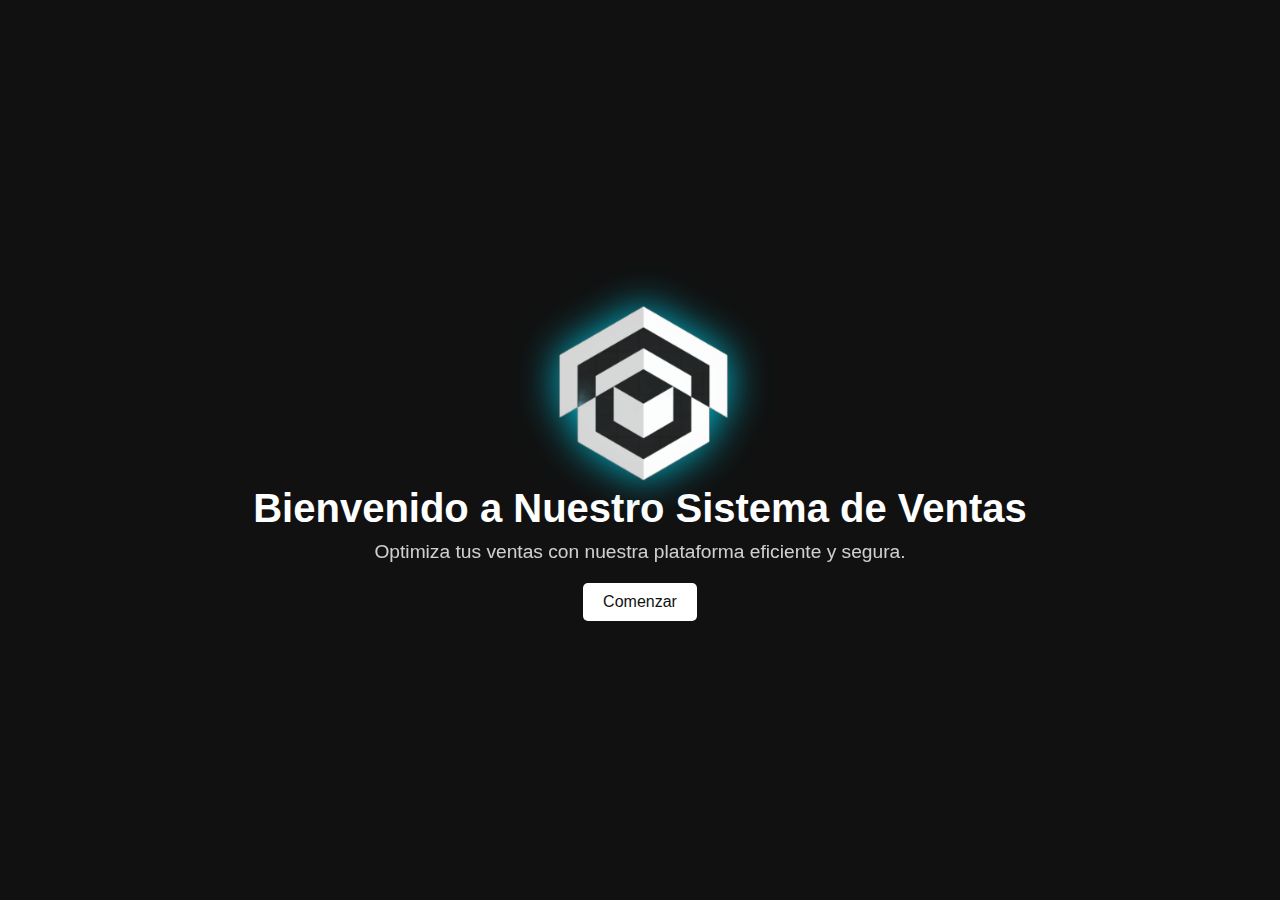
<file: index.html>
<!DOCTYPE html>
<html lang="es">
<head>
    <meta charset="UTF-8">
    <meta name="viewport" content="width=device-width, initial-scale=1.0">
    <title>Portada Minimalista</title>
    <style>
        * {
            margin: 0;
            padding: 0;
            box-sizing: border-box;
            font-family: Arial, sans-serif;
        }
        body {
            background-color: #111;
            color: #fff;
            display: flex;
            justify-content: center;
            align-items: center;
            height: 100vh;
            flex-direction: column;
            text-align: center;
        }
        .logo {
            width: 150px;
            margin-bottom: 20px;
        }
        h1 {
            font-size: 2.5rem;
            font-weight: bold;
        }
        p {
            font-size: 1.2rem;
            margin-top: 10px;
            opacity: 0.8;
        }
        .button {
            margin-top: 20px;
            padding: 10px 20px;
            font-size: 1rem;
            color: #111;
            background-color: #fff;
            border: none;
            border-radius: 5px;
            cursor: pointer;
            transition: 0.3s;
        }
        .button:hover {
            background-color: #ccc;
        }
        .overlay {
            display: none;
            position: fixed;
            top: 0;
            left: 0;
            width: 100%;
            height: 100%;
            background: rgba(0, 0, 0, 0.7);
            justify-content: center;
            align-items: center;
            opacity: 0;
            transition: opacity 0.5s ease-in-out;
        }
        .login-form {        /* aqui modifico*/
            background: #222;  /* aqui cambias el color del formularioa*/
            padding: 20px;
            border-radius: 10px;
            box-shadow: 0 0 15px rgba(236, 204, 204, 0.2);
            transform: translateY(-50px);
            opacity: 0;
            transition: transform 0.5s ease-in-out, opacity 0.5s ease-in-out;
        }
        .login-form input {
            width: 100%;
            padding: 10px;
            margin: 10px 0;
            border: none;
            border-radius: 5px;
            font-size: 16px;
        }
        .login-form button {
            width: 100%;
            padding: 10px;
            border: none;
            border-radius: 5px;
            background-color: #fff;
            color: #111;
            cursor: pointer;
            font-size: 16px;
        }
        .login-form button:hover {
            background-color: #ccc;
        }
        .overlay.show {
            display: flex;
            opacity: 1;
        }
        .overlay.show .login-form {
            transform: translateY(0);
            opacity: 1;
        }
        .phone-image img {
            margin-top: 20px;
            max-width: 80%;
            height: auto;
            filter: drop-shadow(0 0 20px #00bcd4);
        }
    </style>
    <script>
        function showLoginForm() {
            document.getElementById("overlay").classList.add("show");
        }
        function closeLoginForm(event) {
            if (event.target.id === "overlay") {
                document.getElementById("overlay").classList.remove("show");
            }
        }
    </script>
</head>
<body>
    <div class="phone-image">
        <img src="logo2.png" alt="Logo" class="Logo">
    </div>

    <h1>Bienvenido a Nuestro Sistema de Ventas</h1>
    <p>Optimiza tus ventas con nuestra plataforma eficiente y segura.</p>
    <button class="button" onclick="showLoginForm()">Comenzar</button>
    
    <div id="overlay" class="overlay" onclick=" (event)">
        <div class="login-form">
            <h2>Iniciar Sesión</h2>
            <form action="../TechnovaSolutions2025/LOGIN/login.php" method="POST">
                    <input type="email" name="email" placeholder="Usuario" required>
                    <input type="password" name="password" placeholder="Contraseña" required>
                    <button type="submit">Iniciar sesión</button>
            </form>
        </div>
    </div>
</body>
</html>
</file>
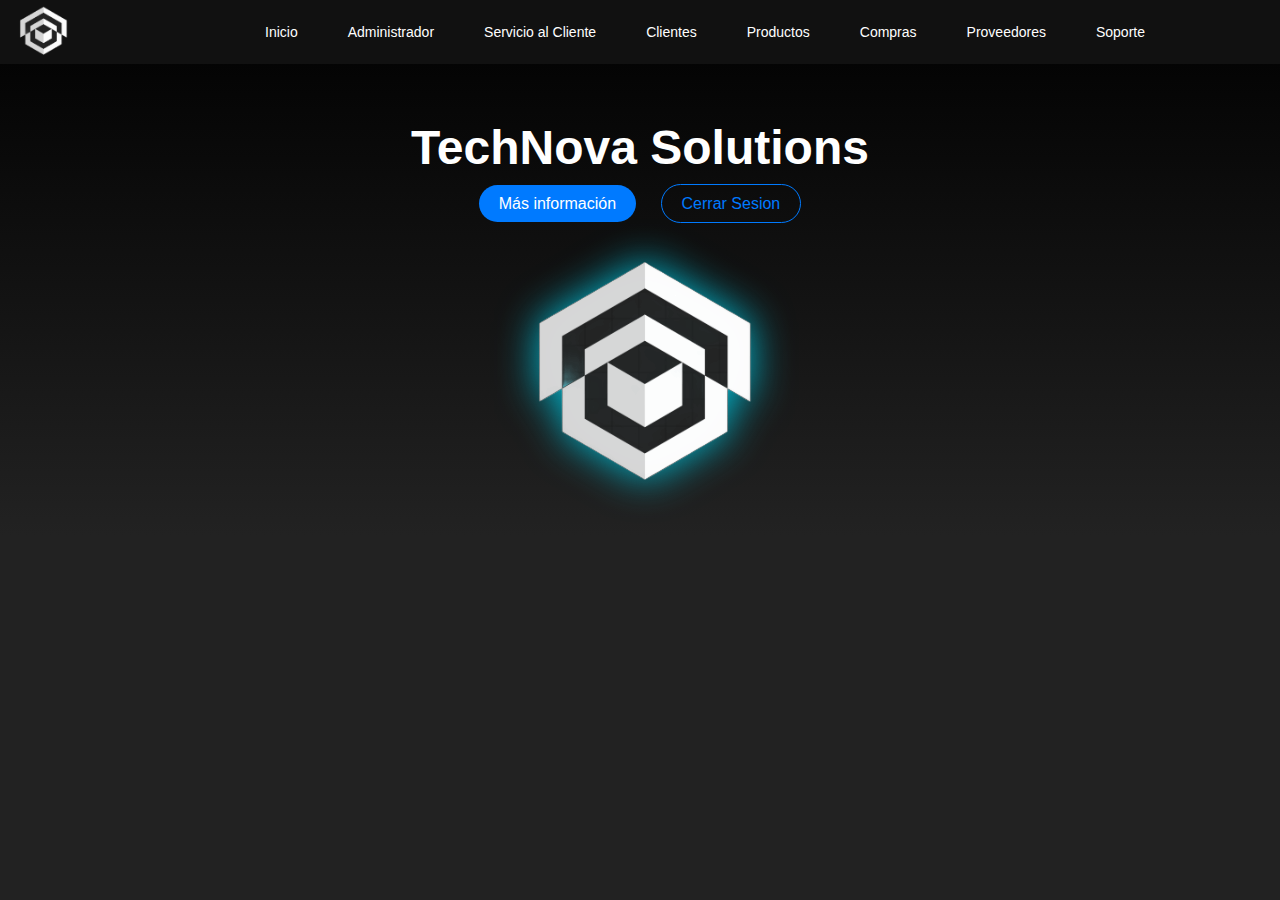
<file: index2.html>
<!DOCTYPE html>
<html lang="es">
<head>
    <meta charset="UTF-8">
    <meta name="viewport" content="width=device-width, initial-scale=1.0">
    <title>Página TechNova Solutions</title>
    <link rel="stylesheet" href="index.css">
</head>
<body>
    <header class="navbar">
        <div class="logo">
          <img src="logo2.png" alt="TechNova">
        </div>
        <nav>
            <ul class="nav-links">
                <li><a href="#">Inicio</a></li>
                <li>
                    <a href="#">Administrador</a>
                    <ul class="submenu">
                        <li><a href="tabla_personal.html">Personal</a></li>
                        <li><a href="tabla_usuarios.html">Usuarios</a></li>
                        <li><a href="tabla_Roles.html">Roles</a></li>
                        <li><a href="tabla_permisos.html">Permisos</a></li>
                    </ul>
                </li>
                <li>
                    <a href="#">Servicio al Cliente</a>
                    <ul class="submenu2">
                        <li><a href="tabla_Ventas.html">Ventas</a></li>
                        <li><a href="tabla_detalleVenta.html">Detalle de Ventas</a></li>
                        <li><a href="tabla_promociones.html">Promociones</a></li>
                    </ul>
                </li>
                <li><a href="tabla_clientes.html">Clientes</a></li>
                <li><a href="tabla_productos.html">Productos</a></li>
                <li><a href="tabla_compra.html">Compras</a></li>
                <li><a href="tabla_proveedor.html">Proveedores</a></li>
                <li><a href="#">Soporte</a></li>
            </ul>
        </nav>
    </header>
    <section class="hero">
        <h1>TechNova Solutions</h1>
        <div class="buttons">
            <a href="#" class="btn info">Más información</a>
            <a href="index.html" class="btn buy">Cerrar Sesion</a>
        </div>
        <div class="phone-image">
            <img src="logo2.png" alt="iPhone 16 Pro">
        </div>
    </section>
</body>
</html>
</file>
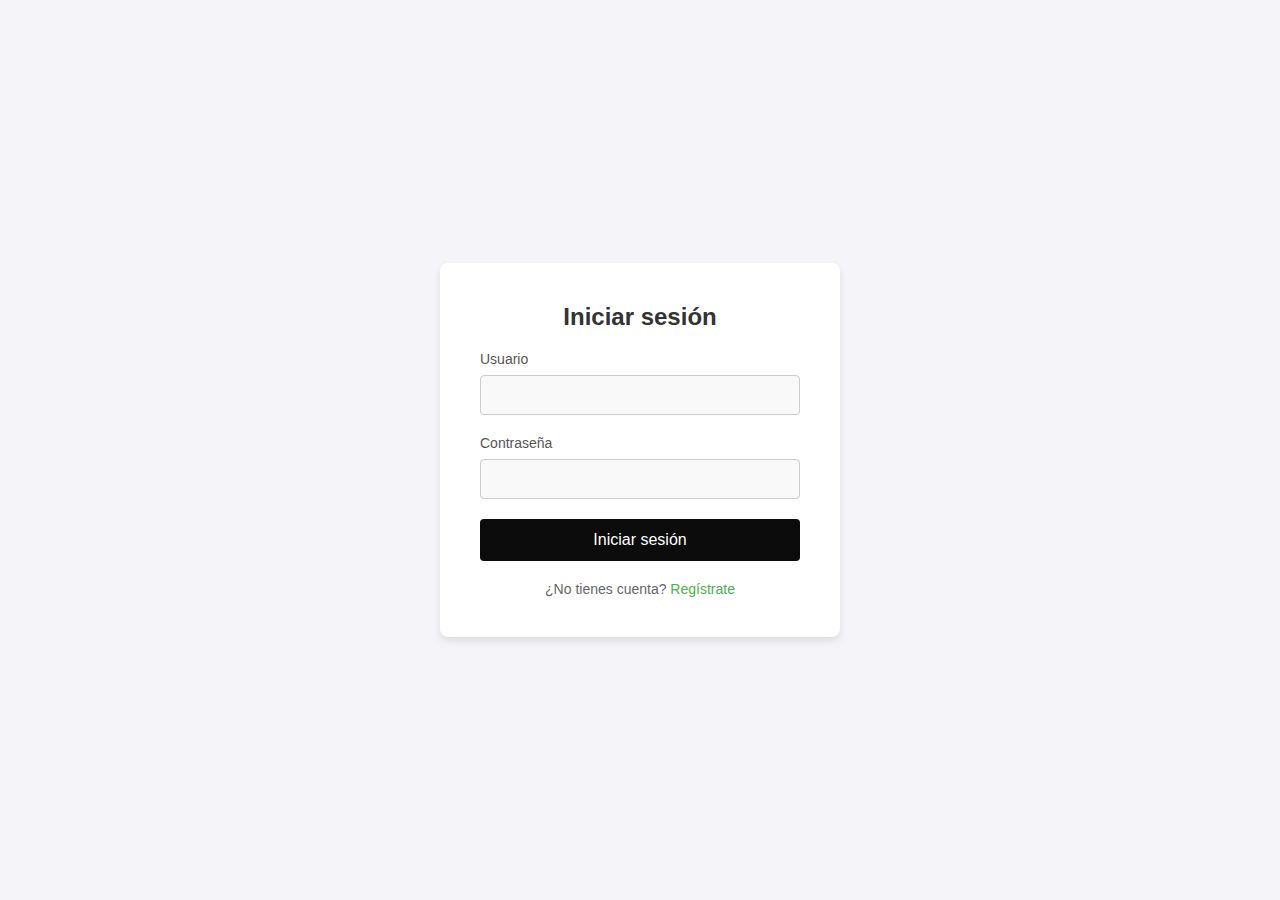
<file: inicio secion(QUITAR).html>
<!DOCTYPE html>
<html lang="es">
<head>
    <meta charset="UTF-8">
    <meta name="viewport" content="width=device-width, initial-scale=1.0">
    <title>Iniciar Sesión</title>
    <link rel="stylesheet" href="inicio secion.css">
</head>
<body>
    <div class="login-container">
        <h2>Iniciar sesión</h2>
        <form action="#" method="POST">
            <div class="input-group">
                <label for="username">Usuario</label>
                <input type="text" id="username" name="username" required>
            </div>
            <div class="input-group">
                <label for="password">Contraseña</label>
                <input type="password" id="password" name="password" required>
            </div>
            <button type="submit" class="btn">Iniciar sesión</button>
            <div class="signup-link">
                <p>¿No tienes cuenta? <a href="#">Regístrate</a></p>
            </div>
        </form>
    </div>
</body>
</html>
</file>
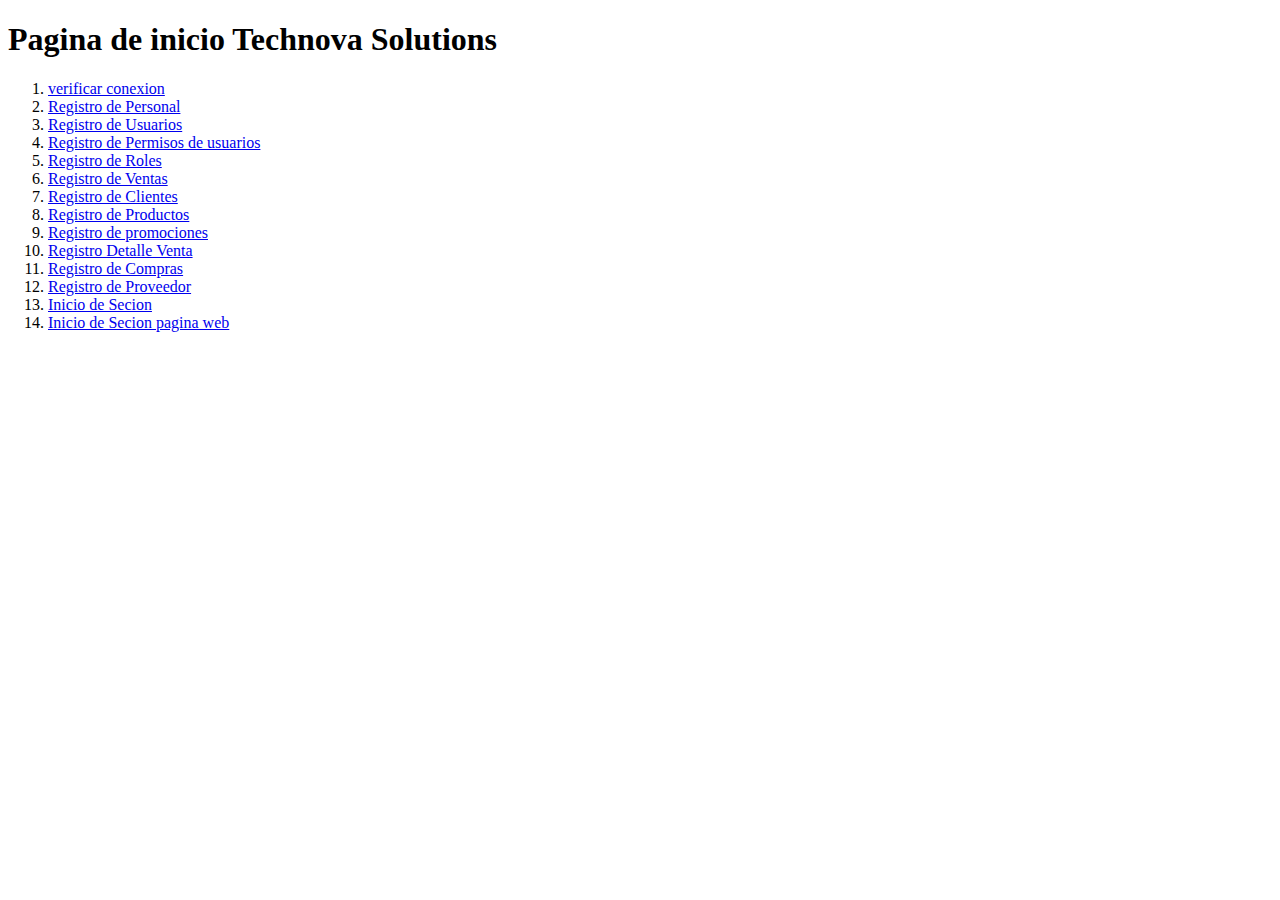
<file: lista_requerimientos.html>
<!DOCTYPE html>
<html lang="en">
<head>
    <meta charset="UTF-8">
    <meta name="viewport" content="width=device-width, initial-scale=1.0">
    <title>Principal</title>
</head>
<body>
    <h1> Pagina de inicio Technova Solutions</h1>
    <ol>
        <li>
            <a href="conexion.php"> verificar conexion</a><br>
        </li>
        <li>
            <a href="tabla_personal.html"> Registro de Personal</a><br>
        </li>
        <li>
            <a href="tabla_usuarios.html"> Registro de Usuarios</a><br>
        </li>
        <li>
            <a href="tabla_permisos.html"> Registro de Permisos de usuarios</a><br>
        </li>
        <li>
            <a href="tabla_Roles.html"> Registro de Roles</a><br>
        </li>
        <li>
            <a href="tabla_Ventas.html"> Registro de Ventas</a><br>
        </li>
        <li>
            <a href="tabla_clientes.html"> Registro de Clientes</a><br>
        </li>
        <li>
            <a href="tabla_productos.html"> Registro de Productos</a><br>
        </li>
        <li>
            <a href="tabla_promociones.html"> Registro de promociones</a><br>
        </li>
        <li>
            <a href="tabla_detalleVenta.html"> Registro Detalle Venta</a><br>
        </li>
        <li>
            <a href="tabla_compra.html"> Registro de Compras</a><br>
        </li>
        <li>
            <a href="tabla_proveedor.html"> Registro de Proveedor</a><br>
        </li>
        <li>
            <a href="inicio secion.html"> Inicio de Secion</a><br>
        </li>
        <li>
            <a href="index.html"> Inicio de Secion pagina web</a><br>
        </li>
    </ol>

    
</body>
</html>
</file>
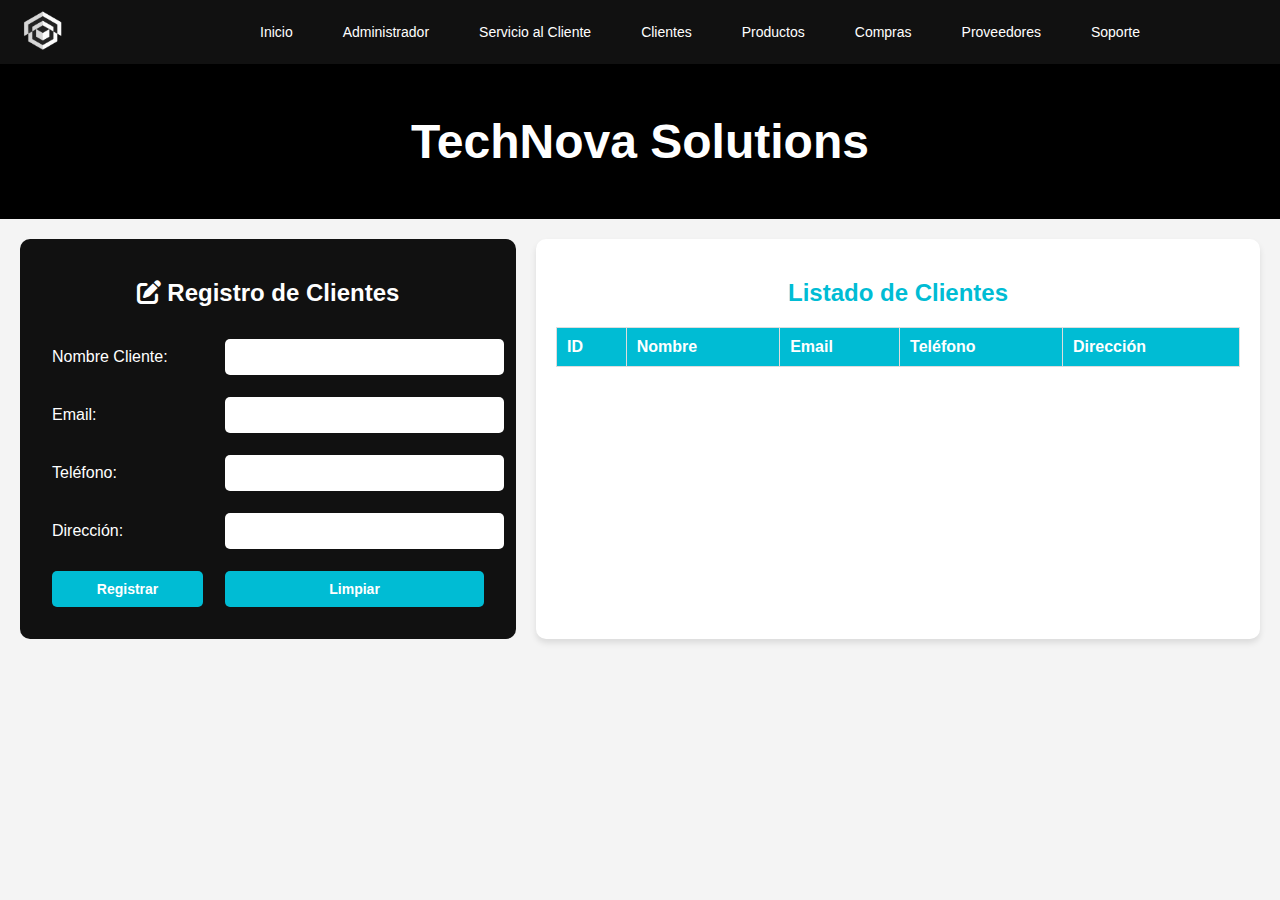
<file: tabla_clientes.html>
<!DOCTYPE html>
<html lang="es">
<head>
    <meta charset="UTF-8">
    <meta name="viewport" content="width=device-width, initial-scale=1.0">
    <title>TechNova Solutions</title>
    <link rel="stylesheet" href="tablas.css">
    <link rel="stylesheet" href="https://cdnjs.cloudflare.com/ajax/libs/font-awesome/6.0.0-beta3/css/all.min.css">

</head>
<body>
    <!-- Navbar -->
    <header class="navbar">
        <div class="logo">
            <img src="logo2.png" alt="TechNova">
        </div>
        <nav>
            <ul class="nav-links">
                <li><a href="index.html">Inicio</a></li>
                <li>
                    <a href="#">Administrador</a>
                    <ul class="submenu">
                        <li><a href="tabla_personal.html">Personal</a></li>
                        <li><a href="tabla_usuarios.html">Usuarios</a></li>
                        <li><a href="tabla_Roles.html">Roles</a></li>
                        <li><a href="tabla_permisos.html">Permisos</a></li>
                    </ul>
                </li>
                <li>
                    <a href="#">Servicio al Cliente</a>
                    <ul class="submenu2">
                        <li><a href="tabla_Ventas.html">Ventas</a></li>
                        <li><a href="tabla_detalleVenta.html">Detalle de Ventas</a></li>
                        <li><a href="tabla_promociones.html">Promociones</a></li>
                    </ul>
                </li>
                <li><a href="tabla_clientes.html">Clientes</a></li>
                <li><a href="tabla_productos.html">Productos</a></li>
                <li><a href="tabla_compra.html">Compras</a></li>
                <li><a href="tabla_proveedor.html">Proveedores</a></li>
                <li><a href="#">Soporte</a></li>
            </ul>
        </nav>
    </header>

    <!-- Hero Section -->
    <section class="hero">
        <h1>TechNova Solutions</h1>
    </section>

    <!-- Main Content -->
    <div class="container">
        <!-- Form Section -->
        <div class="form-section">
            <h2><i class="fas fa-edit"></i> Registro de Clientes</h2>
            <form action="tabla_clientes.php" method="post">
                <table>
                    <tr>
                        <td>Nombre Cliente:</td>
                        <td><input type="text" name="nombre_cliente" required></td>
                    </tr>
                    <tr>
                        <td>Email:</td>
                        <td><input type="text" name="email" required></td>
                    </tr>
                    <tr>
                        <td>Teléfono:</td>
                        <td><input type="text" name="telefono" required></td>
                    </tr>
                    <tr>
                        <td>Dirección:</td>
                        <td><input type="text" name="direccion" required></td>
                    </tr>
                    <tr>
                        <td><input type="submit" value="Registrar"></td>
                        <td><input type="reset" value="Limpiar"></td>
                    </tr>
                </table>
            </form>
        </div>

        <!-- Data Section -->
        <div class="data-section">
            <h2>Listado de Clientes</h2>
            <table class="data-table">
                <thead>
                    <tr>
                        <th>ID</th>
                        <th>Nombre</th>
                        <th>Email</th>
                        <th>Teléfono</th>
                        <th>Dirección</th>
                    </tr>
                </thead>
                <tbody>
                    <!-- Aquí se agregarán dinámicamente las filas desde PHP -->
                </tbody>
            </table>
        </div>
    </div>
</body>
</html>
</file>
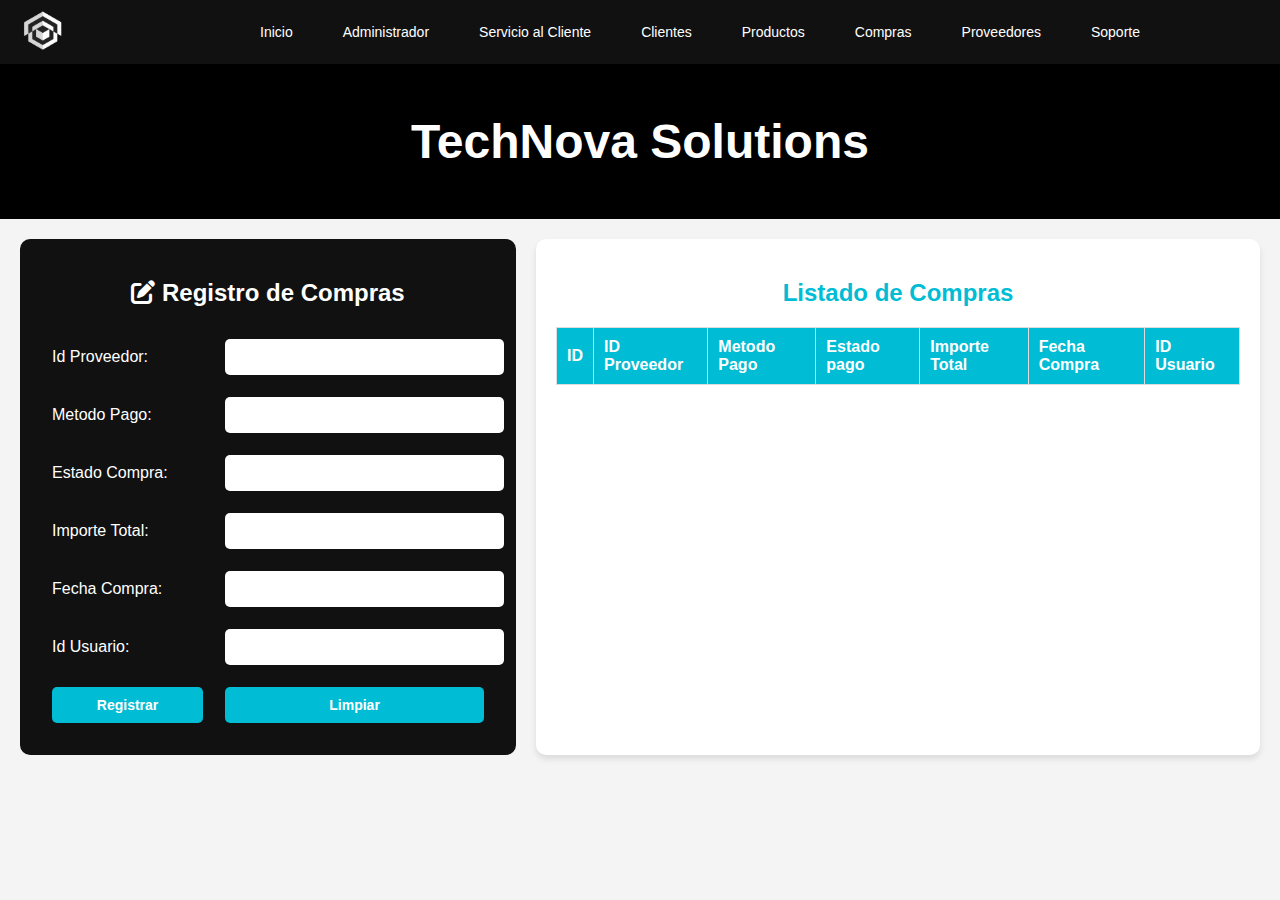
<file: tabla_compra.html>
<!DOCTYPE html>
<html lang="es">
<head>
    <meta charset="UTF-8">
    <meta name="viewport" content="width=device-width, initial-scale=1.0">
    <title>TechNova Solutions</title>
    <link rel="stylesheet" href="tablas.css">
    <link rel="stylesheet" href="https://cdnjs.cloudflare.com/ajax/libs/font-awesome/6.0.0-beta3/css/all.min.css">

</head>
<body>
    <!-- Navbar -->
    <header class="navbar">
        <div class="logo">
            <img src="logo2.png" alt="TechNova">
        </div>
        <nav>
            <ul class="nav-links">
                <li><a href="index.html">Inicio</a></li>
                <li>
                    <a href="#">Administrador</a>
                    <ul class="submenu">
                        <li><a href="tabla_personal.html">Personal</a></li>
                        <li><a href="tabla_usuarios.html">Usuarios</a></li>
                        <li><a href="tabla_Roles.html">Roles</a></li>
                        <li><a href="tabla_permisos.html">Permisos</a></li>
                    </ul>
                </li>
                <li>
                    <a href="#">Servicio al Cliente</a>
                    <ul class="submenu2">
                        <li><a href="tabla_Ventas.html">Ventas</a></li>
                        <li><a href="tabla_detalleVenta.html">Detalle de Ventas</a></li>
                        <li><a href="tabla_promociones.html">Promociones</a></li>
                    </ul>
                </li>
                <li><a href="tabla_clientes.html">Clientes</a></li>
                <li><a href="tabla_productos.html">Productos</a></li>
                <li><a href="tabla_compra.html">Compras</a></li>
                <li><a href="tabla_proveedor.html">Proveedores</a></li>
                <li><a href="#">Soporte</a></li>
            </ul>
        </nav>
    </header>

    <!-- Hero Section -->
    <section class="hero">
        <h1>TechNova Solutions</h1>
    </section>

    <!-- Main Content -->
    <div class="container">
        <!-- Form Section -->
        <div class="form-section">
            <h2><i class="fas fa-edit"></i> Registro de Compras</h2>
            <form action="tabla_compra.php" method="post">
                <table>
                    <tr>
                        <td>Id Proveedor:</td>
                        <td><input type="text" name="id provee" required></td>
                    </tr>
                    <tr>
                        <td>Metodo Pago:</td>
                        <td><input type="text" name="metodo pago" required></td>
                    </tr>
                    <tr>
                        <td>Estado Compra:</td>
                        <td><input type="text" name="estado compra" required></td>
                    </tr>
                    <tr>
                        <td>Importe Total:</td>
                        <td><input type="text" name="importe total" required></td>
                    </tr>
                    <tr>
                        <td>Fecha Compra:</td>
                        <td><input type="text" name="fecha compras" required></td>
                    </tr>
                    <tr>
                        <td>Id Usuario:</td>
                        <td><input type="text" name="id usuario" required></td>
                    </tr>
                    <tr>
                        <td><input type="submit" value="Registrar"></td>
                        <td><input type="reset" value="Limpiar"></td>
                    </tr>
                </table>
            </form>
        </div>

        <!-- Data Section -->
        <div class="data-section">
            <h2>Listado de Compras</h2>
            <table class="data-table">
                <thead>
                    <tr>
                        <th>ID</th>
                        <th>ID Proveedor</th>
                        <th>Metodo Pago</th>
                        <th>Estado pago</th>
                        <th>Importe Total</th>
                        <th>Fecha Compra</th>
                        <th>ID Usuario</th>

                    </tr>
                </thead>
                <tbody>
                    <!-- Aquí se agregarán dinámicamente las filas desde PHP -->
                </tbody>
            </table>
        </div>
    </div>
</body>
</html>
</file>
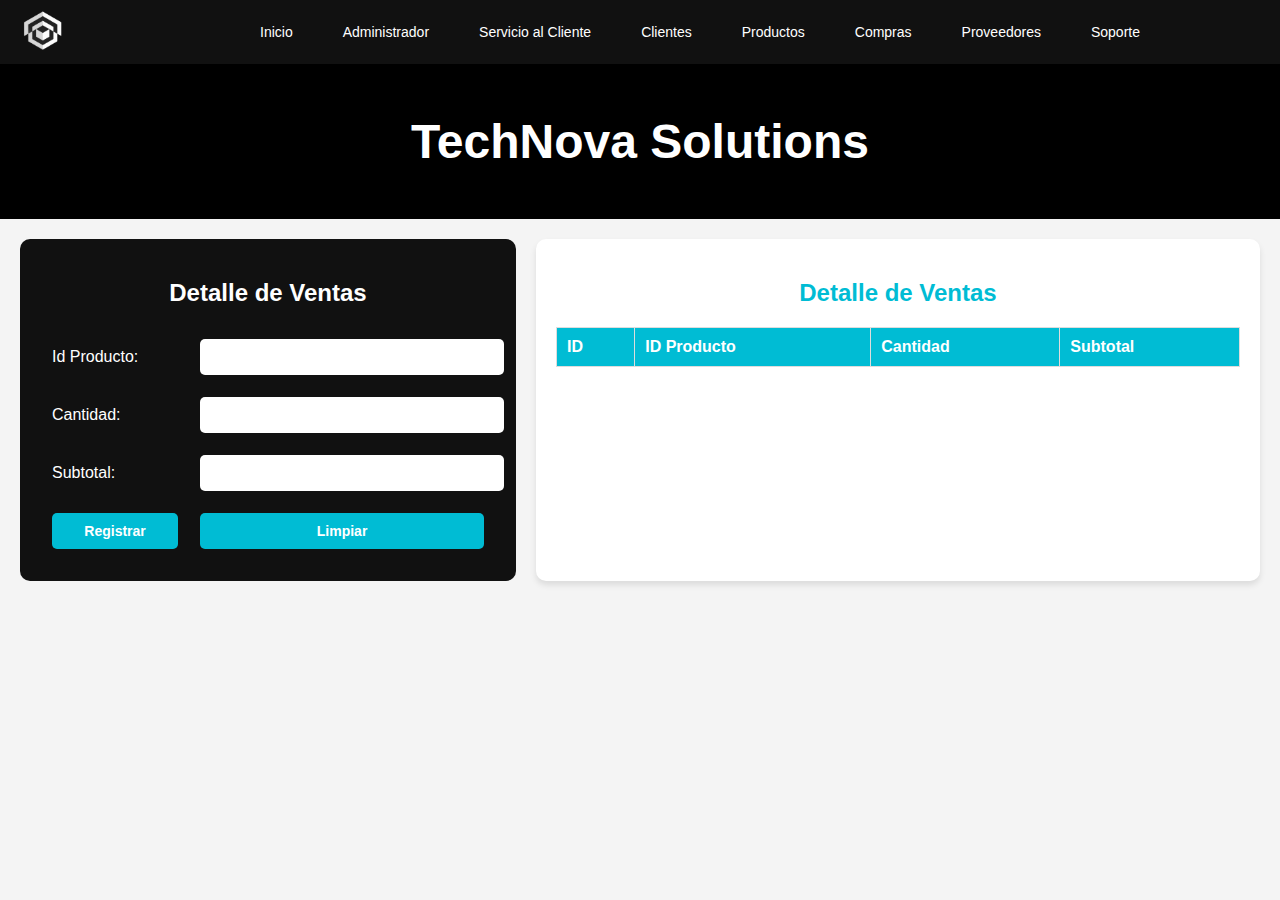
<file: tabla_detalleVenta.html>
<!DOCTYPE html>
<html lang="es">
<head>
    <meta charset="UTF-8">
    <meta name="viewport" content="width=device-width, initial-scale=1.0">
    <title>TechNova Solutions</title>
    <link rel="stylesheet" href="tablas.css"
    <link rel="stylesheet" href="https://cdnjs.cloudflare.com/ajax/libs/font-awesome/6.0.0-beta3/css/all.min.css">

</head>
<body>
    <!-- Navbar -->
    <header class="navbar">
        <div class="logo">
            <img src="logo2.png" alt="TechNova">
        </div>
        <nav>
            <ul class="nav-links">
                <li><a href="index.html">Inicio</a></li>
                <li>
                    <a href="#">Administrador</a>
                    <ul class="submenu">
                        <li><a href="tabla_personal.html">Personal</a></li>
                        <li><a href="tabla_usuarios.html">Usuarios</a></li>
                        <li><a href="tabla_Roles.html">Roles</a></li>
                        <li><a href="tabla_permisos.html">Permisos</a></li>
                    </ul>
                </li>
                <li>
                    <a href="#">Servicio al Cliente</a>
                    <ul class="submenu2">
                        <li><a href="tabla_Ventas.html">Ventas</a></li>
                        <li><a href="tabla_detalleVenta.html">Detalle de Ventas</a></li>
                        <li><a href="tabla_promociones.html">Promociones</a></li>
                    </ul>
                </li>
                <li><a href="tabla_clientes.html">Clientes</a></li>
                <li><a href="tabla_productos.html">Productos</a></li>
                <li><a href="tabla_compra.html">Compras</a></li>
                <li><a href="tabla_proveedor.html">Proveedores</a></li>
                <li><a href="#">Soporte</a></li>
            </ul>
        </nav>
    </header>

    <!-- Hero Section -->
    <section class="hero">
        <h1>TechNova Solutions</h1>
    </section>

    <!-- Main Content -->
    <div class="container">
        <!-- Form Section -->
        <div class="form-section">
            <h2><i class="fas fa-edit"></i> Detalle de Ventas</h2>
            <form action="tabla_detalleVenta.php" method="post">
                <table>
                    <tr>
                        <td>Id Producto:</td>
                        <td><input type="text" name="id producto" required></td>
                    </tr>
                    <tr>
                        <td>Cantidad:</td>
                        <td><input type="text" name="cantidad" required></td>
                    </tr>
                    <tr>
                        <td>Subtotal:</td>
                        <td><input type="text" name="subtotal" required></td>
                    </tr>
                    <tr>
                        <td><input type="submit" value="Registrar"></td>
                        <td><input type="reset" value="Limpiar"></td>
                    </tr>
                </table>
            </form>
        </div>

        <!-- Data Section -->
        <div class="data-section">
            <h2>Detalle de Ventas</h2>
            <table class="data-table">
                <thead>
                    <tr>
                        <th>ID</th>
                        <th>ID Producto</th>
                        <th>Cantidad</th>
                        <th>Subtotal</th>
                    </tr>
                </thead>
                <tbody>
                    <!-- Aquí se agregarán dinámicamente las filas desde PHP -->
                </tbody>
            </table>
        </div>
    </div>
</body>
</html>
</file>
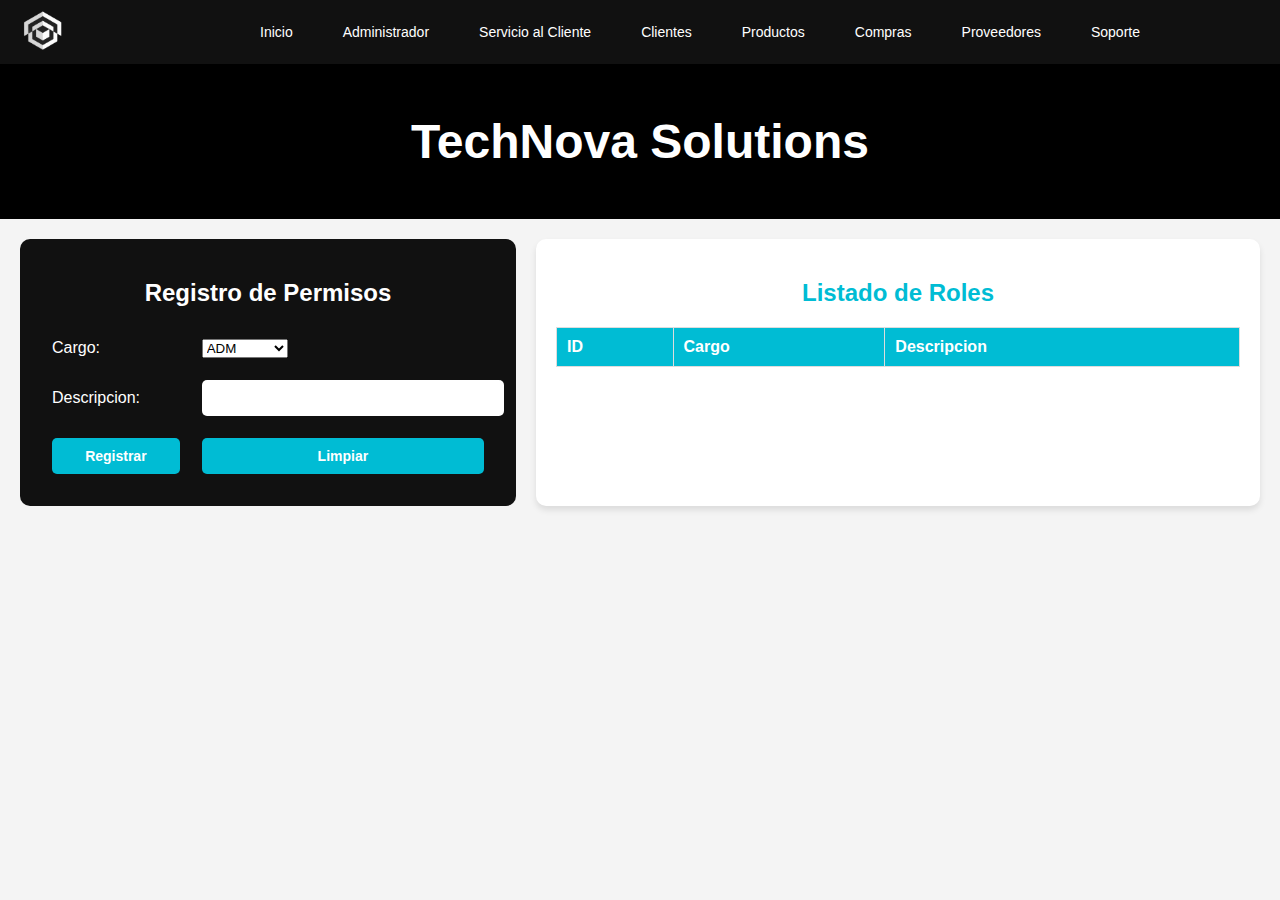
<file: tabla_permisos.html>
<!DOCTYPE html>
<html lang="es">
<head>
    <meta charset="UTF-8">
    <meta name="viewport" content="width=device-width, initial-scale=1.0">
    <title>TechNova Solutions</title>
    <link rel="stylesheet" href="tablas.css"
    <link rel="stylesheet" href="https://cdnjs.cloudflare.com/ajax/libs/font-awesome/6.0.0-beta3/css/all.min.css">

</head>
<body>
    <!-- Navbar -->
    <header class="navbar">
        <div class="logo">
            <img src="logo2.png" alt="TechNova">
        </div>
        <nav>
            <ul class="nav-links">
                <li><a href="index.html">Inicio</a></li>
                <li>
                    <a href="#">Administrador</a>
                    <ul class="submenu">
                        <li><a href="tabla_personal.html">Personal</a></li>
                        <li><a href="tabla_usuarios.html">Usuarios</a></li>
                        <li><a href="tabla_Roles.html">Roles</a></li>
                        <li><a href="tabla_permisos.html">Permisos</a></li>
                    </ul>
                </li>
                <li>
                    <a href="#">Servicio al Cliente</a>
                    <ul class="submenu2">
                        <li><a href="tabla_Ventas.html">Ventas</a></li>
                        <li><a href="tabla_detalleVenta.html">Detalle de Ventas</a></li>
                        <li><a href="tabla_promociones.html">Promociones</a></li>
                    </ul>
                </li>
                <li><a href="tabla_clientes.html">Clientes</a></li>
                <li><a href="tabla_productos.html">Productos</a></li>
                <li><a href="tabla_compra.html">Compras</a></li>
                <li><a href="tabla_proveedor.html">Proveedores</a></li>
                <li><a href="#">Soporte</a></li>
            </ul>
        </nav>
    </header>

    <!-- Hero Section -->
    <section class="hero">
        <h1>TechNova Solutions</h1>
    </section>

    <!-- Main Content -->
    <div class="container">
        <!-- Form Section -->
        <div class="form-section">
            <h2><i class="fas fa-edit"></i> Registro de Permisos</h2>
            <form action="tabla_permisos.php" method="post">
                <table>
                    <tr>
                        <td>Cargo:</td>
                        <td>
                            <select name="cargo" required>
                                <option value="ADM">ADM</option>
                                <option value="Supervisor">Supervisor</option>
                                <option value="Cajero">Cajero</option>
                            </select>
                        </td>
                    </tr>
                    <tr>
                        <td>Descripcion:</td>
                        <td><input type="text" name="descripcion" required></td>
                    </tr>
                    <tr>
                        <td><input type="submit" value="Registrar"></td>
                        <td><input type="reset" value="Limpiar"></td>
                    </tr>
                </table>
            </form>
        </div>

        <!-- Data Section -->
        <div class="data-section">
            <h2>Listado de Roles</h2>
            <table class="data-table">
                <thead>
                    <tr>
                        <th>ID</th>
                        <th>Cargo</th>
                        <th>Descripcion</th>
                    </tr>
                </thead>
                <tbody>
                    <!-- Aquí se agregarán dinámicamente las filas desde PHP -->
                </tbody>
            </table>
        </div>
    </div>
</body>
</html>
</file>
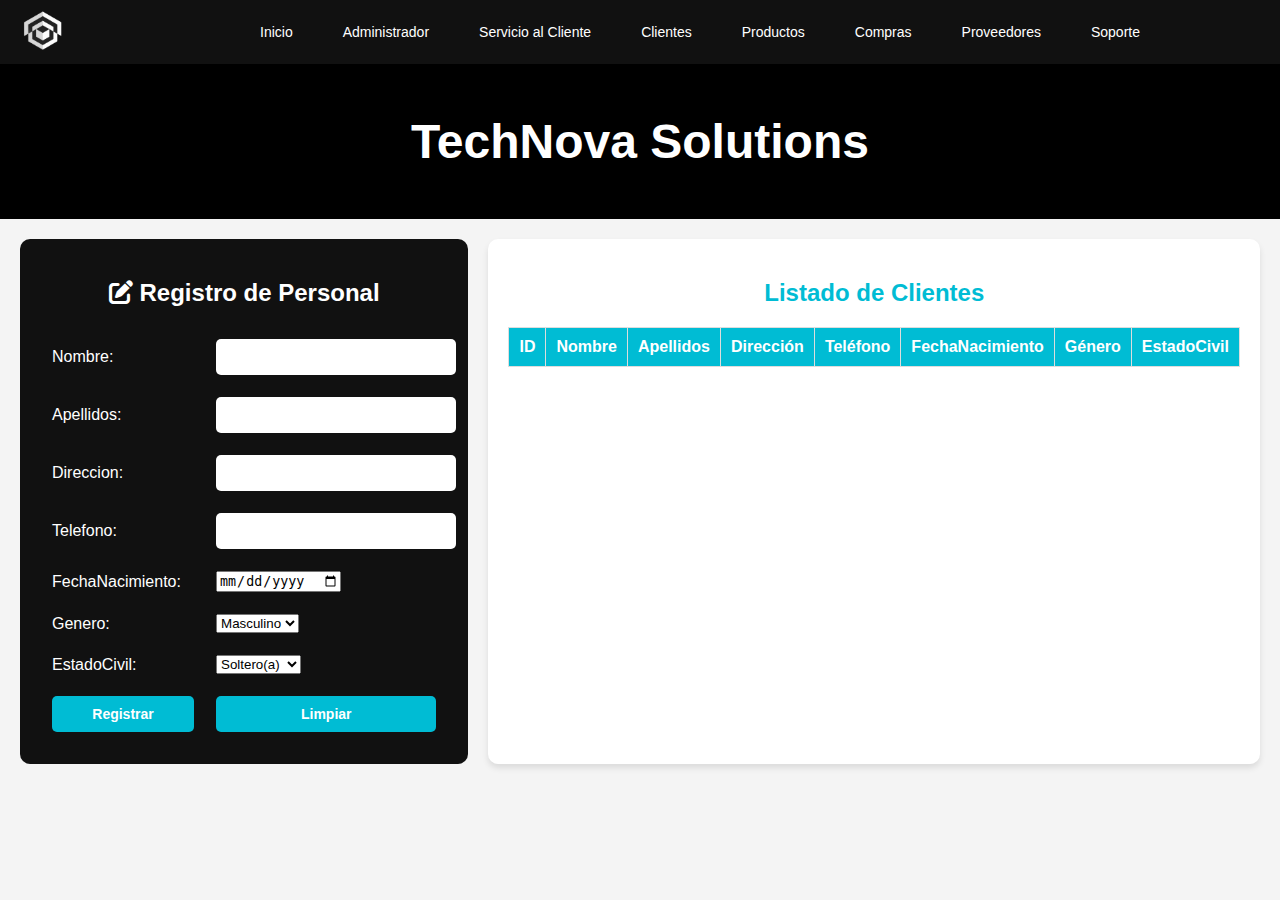
<file: tabla_personal.html>
<!DOCTYPE html>
<html lang="es">
<head>
    <meta charset="UTF-8">
    <meta name="viewport" content="width=device-width, initial-scale=1.0">
    <title>TechNova Solutions</title>
    <link rel="stylesheet" href="tablas.css">
    <link rel="stylesheet" href="https://cdnjs.cloudflare.com/ajax/libs/font-awesome/6.0.0-beta3/css/all.min.css">

</head>
<body>
    <!-- Navbar -->
    <header class="navbar">
        <div class="logo">
            <img src="logo2.png" alt="TechNova">
        </div>
        <nav>
            <ul class="nav-links">
                <li><a href="index.html">Inicio</a></li>
                <li>
                    <a href="#">Administrador</a>
                    <ul class="submenu">
                        <li><a href="tabla_personal.html">Personal</a></li>
                        <li><a href="tabla_usuarios.html">Usuarios</a></li>
                        <li><a href="tabla_Roles.html">Roles</a></li>
                        <li><a href="tabla_permisos.html">Permisos</a></li>
                    </ul>
                </li>
                <li>
                    <a href="#">Servicio al Cliente</a>
                    <ul class="submenu2">
                        <li><a href="tabla_Ventas.html">Ventas</a></li>
                        <li><a href="tabla_detalleVenta.html">Detalle de Ventas</a></li>
                        <li><a href="tabla_promociones.html">Promociones</a></li>
                    </ul>
                </li>
                <li><a href="tabla_clientes.html">Clientes</a></li>
                <li><a href="tabla_productos.html">Productos</a></li>
                <li><a href="tabla_compra.html">Compras</a></li>
                <li><a href="tabla_proveedor.html">Proveedores</a></li>
                <li><a href="#">Soporte</a></li>
            </ul>
        </nav>
    </header>

    <!-- Hero Section -->
    <section class="hero">
        <h1>TechNova Solutions</h1>
    </section>

    <!-- Main Content -->
    <div class="container">
        <!-- Form Section -->
        <div class="form-section">
            <h2><i class="fas fa-edit"></i> Registro de Personal</h2>
            <form action="tabla_personal.php" method="post">
                <table>
                    <tr>
                        <td>Nombre:</td>
                        <td><input type="text" name="nombre" id="" required></td>
                    </tr>
                    <tr>
                        <td>Apellidos:</td>
                        <td><input type="text" name="apellidos" id="" required></td>
                    </tr>
                    <tr>
                        <td>Direccion:</td>
                        <td><input type="text" name="direccion" id="" required></td>
                    </tr>
                    <tr>
                        <td>Telefono:</td>
                        <td><input type="text" name="telefono" id="" required></td>
                    </tr>
                    <tr>
                        <td>FechaNacimiento:</td>
                        <td><input type="date" name="fecha_nacimiento" id="" required></td>
                    </tr>
                    <tr>
                        <td>Genero:</td>
                        <td>
                            <select name="género" required>
                                <option value="Masculino">Masculino</option>
                                <option value="Femenino">Femenino</option>
                                <option value="Otro">Otro</option>
                            </select>
                        </td>
                    </tr>
                    <tr>
                        <td>EstadoCivil:</td>
                        <td>
                            <select name="estado_civil" required>
                                <option value="Soltero(a)">Soltero(a)</option>
                                <option value="Casado(a)">Casado(a)</option>
                                <option value="Otro">Otro</option>
                            </select>
                        </td>
                    </tr>
                        <td><input type="submit" value="Registrar"></td>
                        <td><input type="reset" value="Limpiar"></td>
                    </tr>
                </table>
            </form>
        </div>

        <!-- Data Section -->
        <div class="data-section">
            <h2>Listado de Clientes</h2>
            <table class="data-table">
                <thead>
                    <tr>
                        <th>ID</th>
                        <th>Nombre</th>
                        <th>Apellidos</th>
                        <th>Dirección</th>
                        <th>Teléfono</th>
                        <th>FechaNacimiento</th>
                        <th>Género</th>
                        <th>EstadoCivil</th>
                    </tr>
                </thead>
                <tbody>
                    <!-- Aquí se agregarán dinámicamente las filas desde PHP -->
                </tbody>
            </table>
        </div>
    </div>
</body>
</html>
</file>
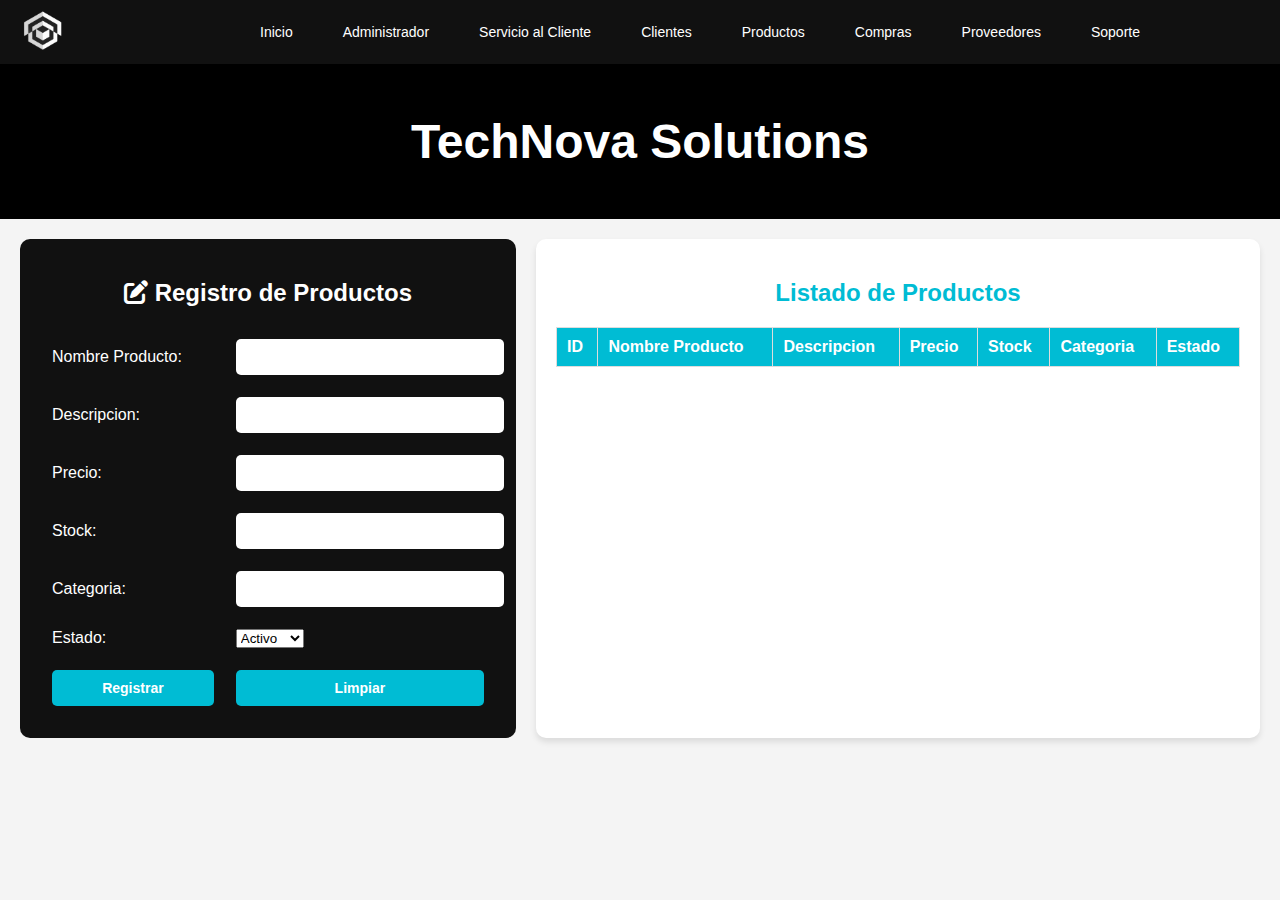
<file: tabla_productos.html>
<!DOCTYPE html>
<html lang="es">
<head>
    <meta charset="UTF-8">
    <meta name="viewport" content="width=device-width, initial-scale=1.0">
    <title>TechNova Solutions</title>
    <link rel="stylesheet" href="tablas.css">
    <link rel="stylesheet" href="https://cdnjs.cloudflare.com/ajax/libs/font-awesome/6.0.0-beta3/css/all.min.css">

</head>
<body>
    <!-- Navbar -->
    <header class="navbar">
        <div class="logo">
            <img src="logo2.png" alt="TechNova">
        </div>
        <nav>
            <ul class="nav-links">
                <li><a href="index.html">Inicio</a></li>
                <li>
                    <a href="#">Administrador</a>
                    <ul class="submenu">
                        <li><a href="tabla_personal.html">Personal</a></li>
                        <li><a href="tabla_usuarios.html">Usuarios</a></li>
                        <li><a href="tabla_Roles.html">Roles</a></li>
                        <li><a href="tabla_permisos.html">Permisos</a></li>
                    </ul>
                </li>
                <li>
                    <a href="#">Servicio al Cliente</a>
                    <ul class="submenu2">
                        <li><a href="tabla_Ventas.html">Ventas</a></li>
                        <li><a href="tabla_detalleVenta.html">Detalle de Ventas</a></li>
                        <li><a href="tabla_promociones.html">Promociones</a></li>
                    </ul>
                </li>
                <li><a href="tabla_clientes.html">Clientes</a></li>
                <li><a href="tabla_productos.html">Productos</a></li>
                <li><a href="tabla_compra.html">Compras</a></li>
                <li><a href="tabla_proveedor.html">Proveedores</a></li>
                <li><a href="#">Soporte</a></li>
            </ul>
        </nav>
    </header>

    <!-- Hero Section -->
    <section class="hero">
        <h1>TechNova Solutions</h1>
    </section>

    <!-- Main Content -->
    <div class="container">
        <!-- Form Section -->
        <div class="form-section">
            <h2><i class="fas fa-edit"></i> Registro de Productos</h2>
            <form action="tabla_productos.php" method="post">
                <table>
                    <tr>
                        <td>Nombre Producto:</td>
                        <td><input type="text" name="nombre_producto" required></td>
                    </tr>
                    <tr>
                        <td>Descripcion:</td>
                        <td><input type="text" name="descripcion" required></td>
                    </tr>
                    <tr>
                        <td>Precio:</td>
                        <td><input type="text" name="precio" required></td>
                    </tr>
                    <tr>
                        <td>Stock:</td>
                        <td><input type="text" name="stock" required></td>
                    </tr>
                    <tr>
                        <td>Categoria:</td>
                        <td><input type="text" name="categoria" required></td>
                    </tr>
                    <tr>
                        <td>Estado:</td>
                        <td>
                            <select name="estado" required>
                                <option value="Activo">Activo</option>
                                <option value="Inactivo">Inactivo</option>
                            </select>
                        </td>
                    </tr>

                    <tr>
                        <td><input type="submit" value="Registrar"></td>
                        <td><input type="reset" value="Limpiar"></td>
                    </tr>
                </table>
            </form>
        </div>

        <!-- Data Section -->
        <div class="data-section">
            <h2>Listado de Productos</h2>
            <table class="data-table">
                <thead>
                    <tr>
                        <th>ID</th>
                        <th>Nombre Producto</th>
                        <th>Descripcion</th>
                        <th>Precio</th>
                        <th>Stock</th>
                        <th>Categoria</th>
                        <th>Estado</th>
                    </tr>
                </thead>
                <tbody>
                    <!-- Aquí se agregarán dinámicamente las filas desde PHP -->
                </tbody>
            </table>
        </div>
    </div>
</body>
</html>
</file>
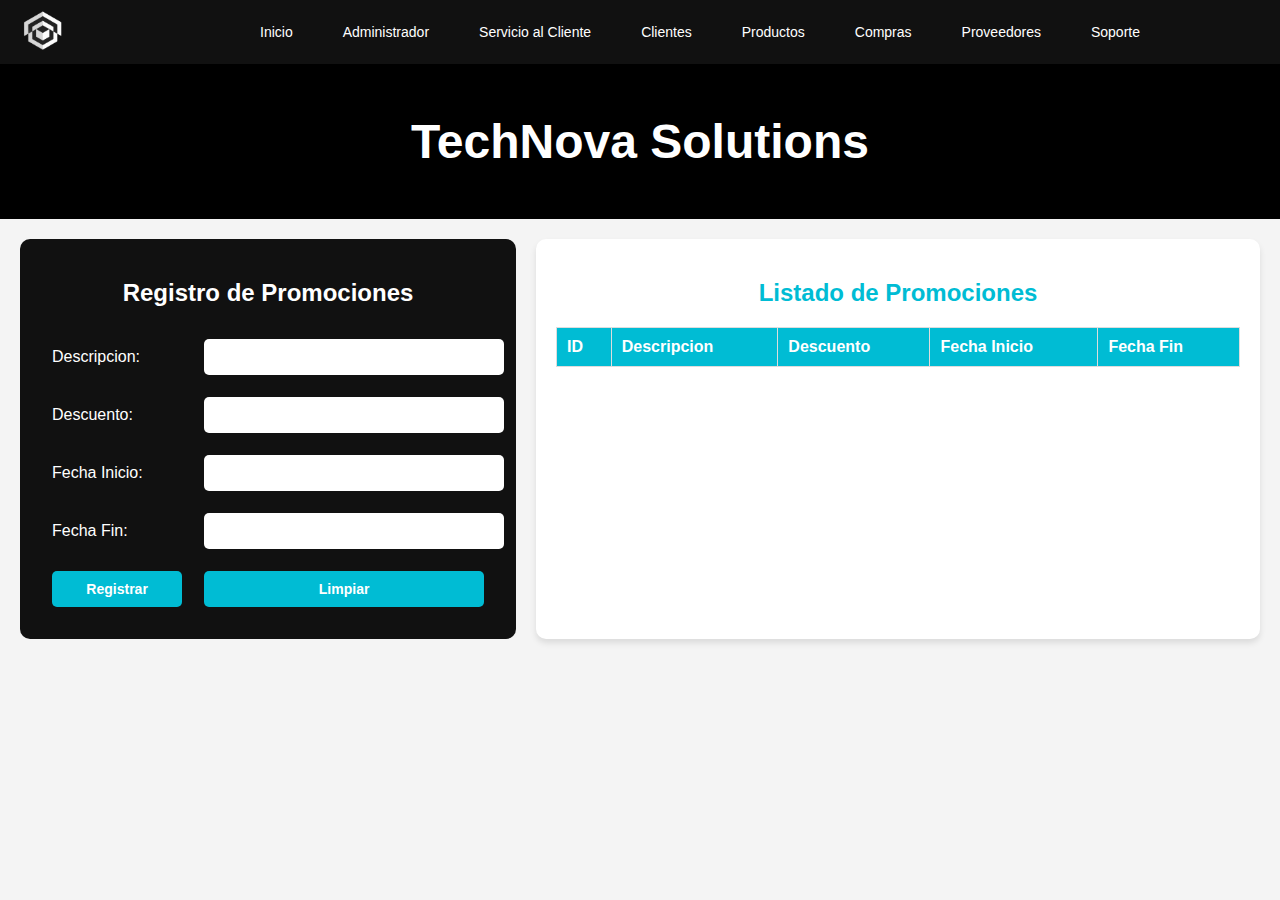
<file: tabla_promociones.html>
<!DOCTYPE html>
<html lang="es">
<head>
    <meta charset="UTF-8">
    <meta name="viewport" content="width=device-width, initial-scale=1.0">
    <title>TechNova Solutions</title>
    <link rel="stylesheet" href="tablas.css"
    <link rel="stylesheet" href="https://cdnjs.cloudflare.com/ajax/libs/font-awesome/6.0.0-beta3/css/all.min.css">

</head>
<body>
    <!-- Navbar -->
    <header class="navbar">
        <div class="logo">
            <img src="logo2.png" alt="TechNova">
        </div>
        <nav>
            <ul class="nav-links">
                <li><a href="index.html">Inicio</a></li>
                <li>
                    <a href="#">Administrador</a>
                    <ul class="submenu">
                        <li><a href="tabla_personal.html">Personal</a></li>
                        <li><a href="tabla_usuarios.html">Usuarios</a></li>
                        <li><a href="tabla_Roles.html">Roles</a></li>
                        <li><a href="tabla_permisos.html">Permisos</a></li>
                    </ul>
                </li>
                <li>
                    <a href="#">Servicio al Cliente</a>
                    <ul class="submenu2">
                        <li><a href="tabla_Ventas.html">Ventas</a></li>
                        <li><a href="tabla_detalleVenta.html">Detalle de Ventas</a></li>
                        <li><a href="tabla_promociones.html">Promociones</a></li>
                    </ul>
                </li>
                <li><a href="tabla_clientes.html">Clientes</a></li>
                <li><a href="tabla_productos.html">Productos</a></li>
                <li><a href="tabla_compra.html">Compras</a></li>
                <li><a href="tabla_proveedor.html">Proveedores</a></li>
                <li><a href="#">Soporte</a></li>
            </ul>
        </nav>
    </header>

    <!-- Hero Section -->
    <section class="hero">
        <h1>TechNova Solutions</h1>
    </section>

    <!-- Main Content -->
    <div class="container">
        <!-- Form Section -->
        <div class="form-section">
            <h2><i class="fas fa-edit"></i> Registro de Promociones</h2>
            <form action="tabla_promociones.php" method="post">
                <table>
                    <tr>
                        <td>Descripcion:</td>
                        <td><input type="text" name="descripcion" required></td>
                    </tr>
                    <tr>
                        <td>Descuento:</td>
                        <td><input type="text" name="Descuento" required></td>
                    </tr>
                    <tr>
                        <td>Fecha Inicio:</td>
                        <td><input type="text" name="fecha inicio" required></td>
                    </tr>
                    <tr>
                        <td>Fecha Fin:</td>
                        <td><input type="text" name="fecha fin" required></td>
                    </tr>
                    <tr>
                        <td><input type="submit" value="Registrar"></td>
                        <td><input type="reset" value="Limpiar"></td>
                    </tr>
                </table>
            </form>
        </div>

        <!-- Data Section -->
        <div class="data-section">
            <h2>Listado de Promociones</h2>
            <table class="data-table">
                <thead>
                    <tr>
                        <th>ID</th>
                        <th>Descripcion</th>
                        <th>Descuento</th>
                        <th>Fecha Inicio</th>
                        <th>Fecha Fin</th>
                    </tr>
                </thead>
                <tbody>
                    <!-- Aquí se agregarán dinámicamente las filas desde PHP -->
                </tbody>
            </table>
        </div>
    </div>
</body>
</html>
</file>
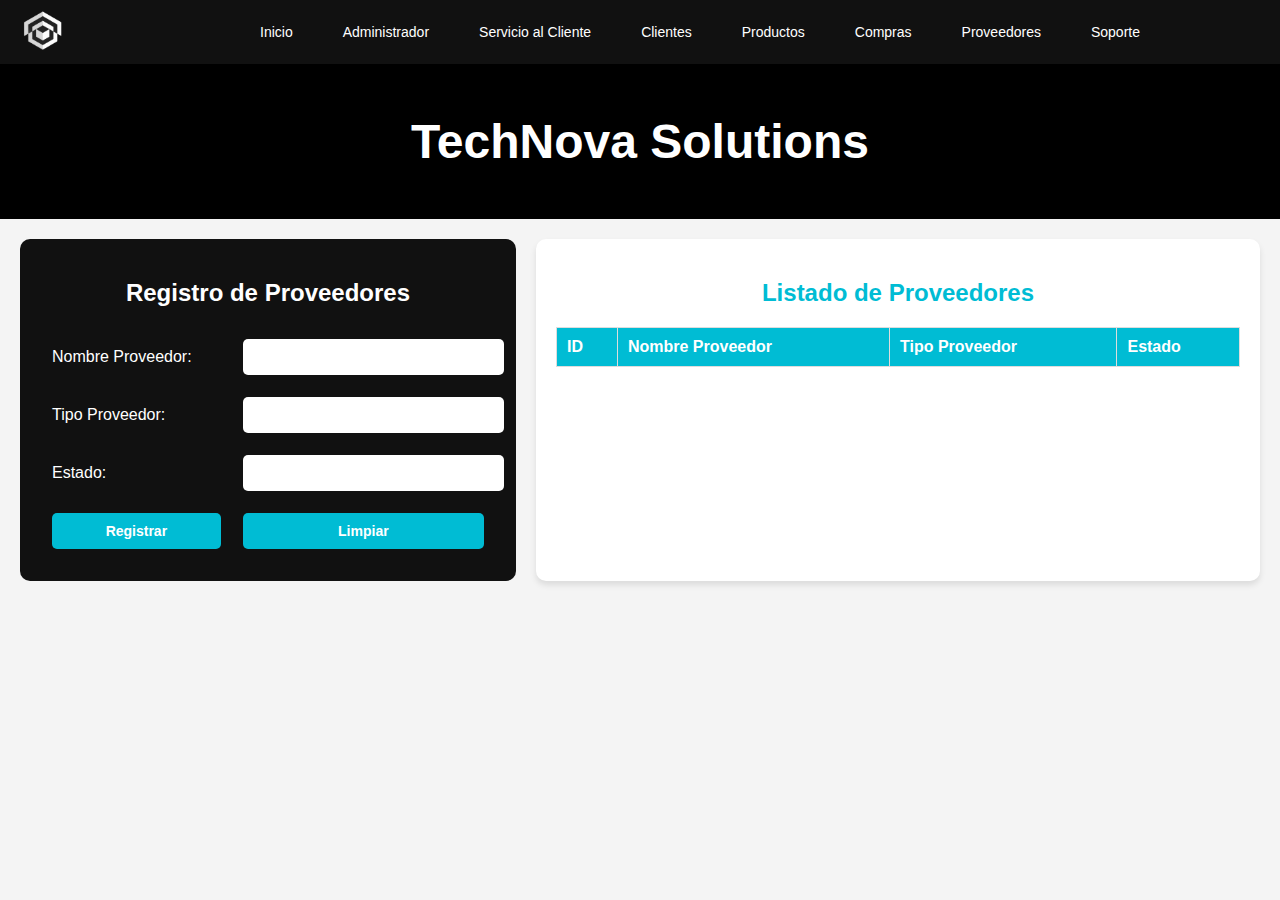
<file: tabla_proveedor.html>
<!DOCTYPE html>
<html lang="es">
<head>
    <meta charset="UTF-8">
    <meta name="viewport" content="width=device-width, initial-scale=1.0">
    <title>TechNova Solutions</title>
    <link rel="stylesheet" href="tablas.css"
    <link rel="stylesheet" href="https://cdnjs.cloudflare.com/ajax/libs/font-awesome/6.0.0-beta3/css/all.min.css">

</head>
<body>
    <!-- Navbar -->
    <header class="navbar">
        <div class="logo">
            <img src="logo2.png" alt="TechNova">
        </div>
        <nav>
            <ul class="nav-links">
                <li><a href="index.html">Inicio</a></li>
                <li>
                    <a href="#">Administrador</a>
                    <ul class="submenu">
                        <li><a href="tabla_personal.html">Personal</a></li>
                        <li><a href="tabla_usuarios.html">Usuarios</a></li>
                        <li><a href="tabla_Roles.html">Roles</a></li>
                        <li><a href="tabla_permisos.html">Permisos</a></li>
                    </ul>
                </li>
                <li>
                    <a href="#">Servicio al Cliente</a>
                    <ul class="submenu2">
                        <li><a href="tabla_Ventas.html">Ventas</a></li>
                        <li><a href="tabla_detalleVenta.html">Detalle de Ventas</a></li>
                        <li><a href="tabla_promociones.html">Promociones</a></li>
                    </ul>
                </li>
                <li><a href="tabla_clientes.html">Clientes</a></li>
                <li><a href="tabla_productos.html">Productos</a></li>
                <li><a href="tabla_compra.html">Compras</a></li>
                <li><a href="tabla_proveedor.html">Proveedores</a></li>
                <li><a href="#">Soporte</a></li>
            </ul>
        </nav>
    </header>

    <!-- Hero Section -->
    <section class="hero">
        <h1>TechNova Solutions</h1>
    </section>

    <!-- Main Content -->
    <div class="container">
        <!-- Form Section -->
        <div class="form-section">
            <h2><i class="fas fa-edit"></i> Registro de Proveedores</h2>
            <form action="tabla_clientes.php" method="post">
                <table>
                    <tr>
                        <td>Nombre Proveedor:</td>
                        <td><input type="text" name="nombre provee" required></td>
                    </tr>
                    <tr>
                        <td>Tipo Proveedor:</td>
                        <td><input type="text" name="tipo provee" required></td>
                    </tr>
                    <tr>
                        <td>Estado:</td>
                        <td><input type="text" name="estado" required></td>
                    </tr>
                    <tr>
                        <td><input type="submit" value="Registrar"></td>
                        <td><input type="reset" value="Limpiar"></td>
                    </tr>
                </table>
            </form>
        </div>

        <!-- Data Section -->
        <div class="data-section">
            <h2>Listado de Proveedores</h2>
            <table class="data-table">
                <thead>
                    <tr>
                        <th>ID</th>
                        <th>Nombre Proveedor</th>
                        <th>Tipo Proveedor</th>
                        <th>Estado</th>
                    </tr>
                </thead>
                <tbody>
                    <!-- Aquí se agregarán dinámicamente las filas desde PHP -->
                </tbody>
            </table>
        </div>
    </div>
</body>
</html>
</file>
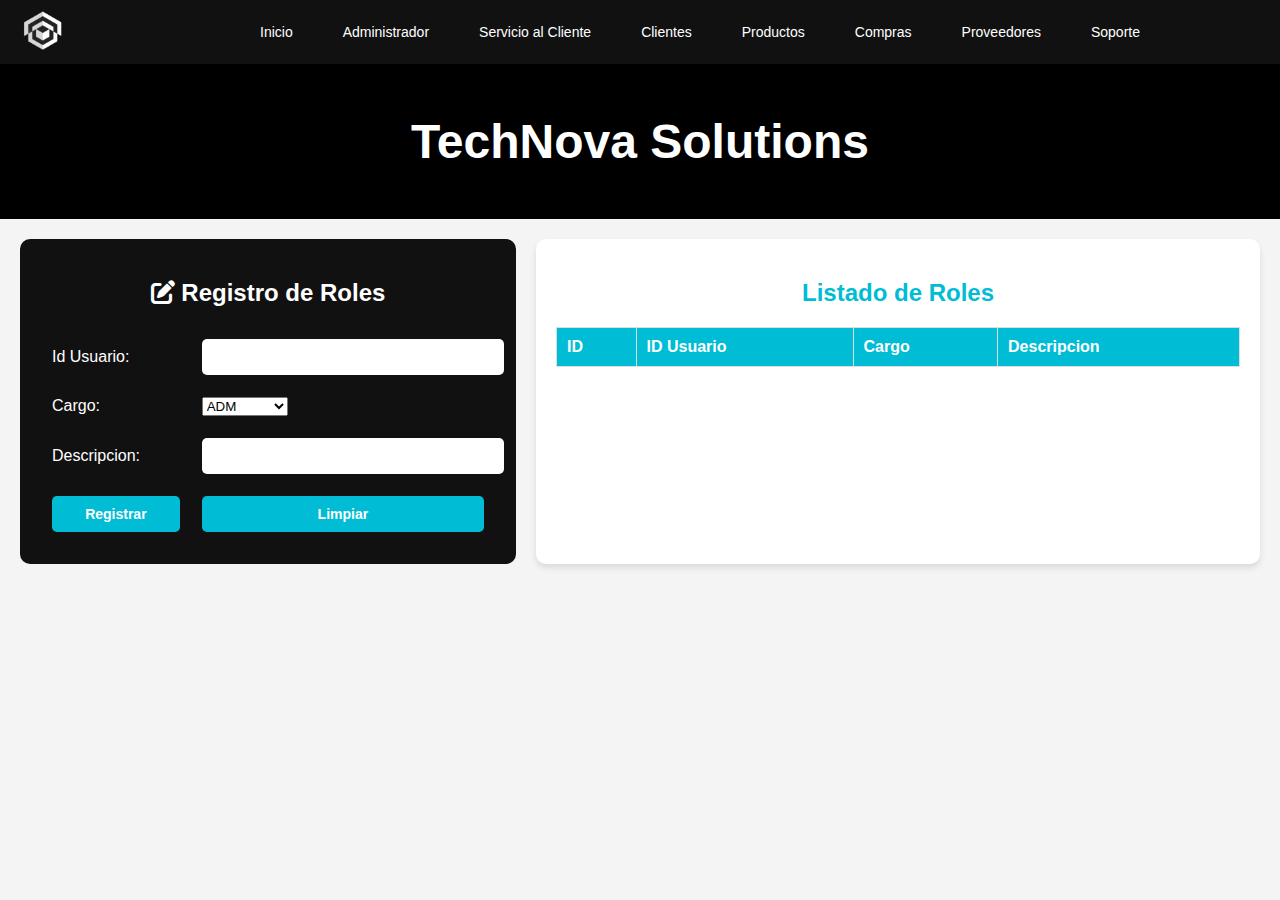
<file: tabla_Roles.html>
<!DOCTYPE html>
<html lang="es">
<head>
    <meta charset="UTF-8">
    <meta name="viewport" content="width=device-width, initial-scale=1.0">
    <title>TechNova Solutions</title>
    <link rel="stylesheet" href="tablas.css">
    <link rel="stylesheet" href="https://cdnjs.cloudflare.com/ajax/libs/font-awesome/6.0.0-beta3/css/all.min.css">

</head>
<body>
    <!-- Navbar -->
    <header class="navbar">
        <div class="logo">
            <img src="logo2.png" alt="TechNova">
        </div>
        <nav>
            <ul class="nav-links">
                <li><a href="index.html">Inicio</a></li>
                <li>
                    <a href="#">Administrador</a>
                    <ul class="submenu">
                        <li><a href="tabla_personal.html">Personal</a></li>
                        <li><a href="tabla_usuarios.html">Usuarios</a></li>
                        <li><a href="tabla_Roles.html">Roles</a></li>
                        <li><a href="tabla_permisos.html">Permisos</a></li>
                    </ul>
                </li>
                <li>
                    <a href="#">Servicio al Cliente</a>
                    <ul class="submenu2">
                        <li><a href="tabla_Ventas.html">Ventas</a></li>
                        <li><a href="tabla_detalleVenta.html">Detalle de Ventas</a></li>
                        <li><a href="tabla_promociones.html">Promociones</a></li>
                    </ul>
                </li>
                <li><a href="tabla_clientes.html">Clientes</a></li>
                <li><a href="tabla_productos.html">Productos</a></li>
                <li><a href="tabla_compra.html">Compras</a></li>
                <li><a href="tabla_proveedor.html">Proveedores</a></li>
                <li><a href="#">Soporte</a></li>
            </ul>
        </nav>
    </header>

    <!-- Hero Section -->
    <section class="hero">
        <h1>TechNova Solutions</h1>
    </section>

    <!-- Main Content -->
    <div class="container">
        <!-- Form Section -->
        <div class="form-section">
            <h2><i class="fas fa-edit"></i> Registro de Roles</h2>
            <form action="tabla_Roles.php" method="post">
                <table>
                    <tr>
                        <td>Id Usuario:</td>
                        <td><input type="text" name="Id_Usuario" required></td>
                    </tr>
                    <tr>
                        <td>Cargo:</td>
                        <td>
                            <select name="cargo" required>
                                <option value="ADM">ADM</option>
                                <option value="Supervisor">Supervisor</option>
                                <option value="Cajero">Cajero</option>
                            </select>
                        </td>
                    </tr>
                    <tr>
                        <td>Descripcion:</td>
                        <td><input type="text" name="descripcion" required></td>
                    </tr>
                    <tr>
                        <td><input type="submit" value="Registrar"></td>
                        <td><input type="reset" value="Limpiar"></td>
                    </tr>
                </table>
            </form>
        </div>

        <!-- Data Section -->
        <div class="data-section">
            <h2>Listado de Roles</h2>
            <table class="data-table">
                <thead>
                    <tr>
                        <th>ID</th>
                        <th>ID Usuario</th>
                        <th>Cargo</th>
                        <th>Descripcion</th>
                    </tr>
                </thead>
                <tbody>
                    <!-- Aquí se agregarán dinámicamente las filas desde PHP -->
                </tbody>
            </table>
        </div>
    </div>
</body>
</html>
</file>
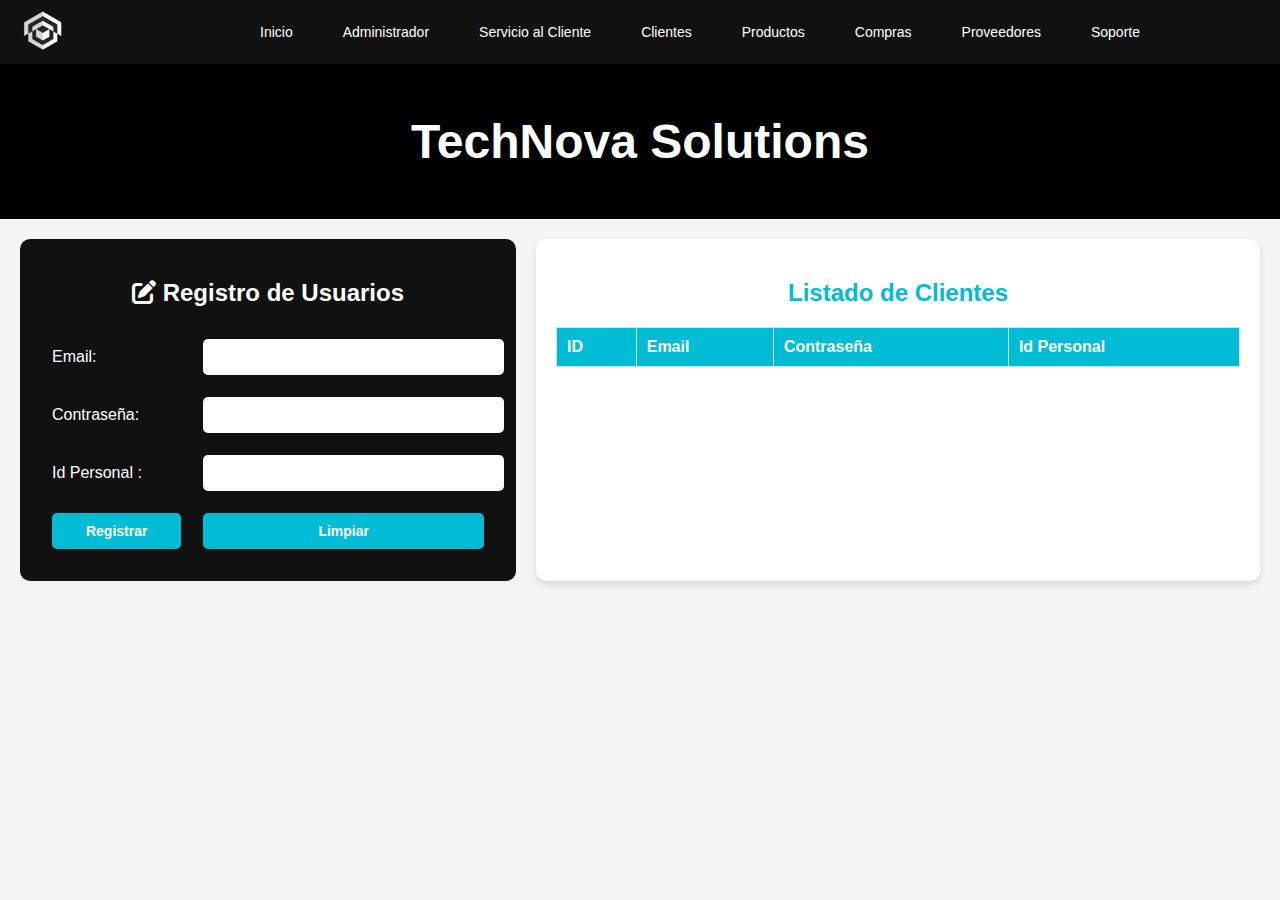
<file: tabla_usuarios.html>
<!DOCTYPE html>
<html lang="es">
<head>
    <meta charset="UTF-8">
    <meta name="viewport" content="width=device-width, initial-scale=1.0">
    <title>TechNova Solutions</title>
    <link rel="stylesheet" href="tablas.css">
    <link rel="stylesheet" href="https://cdnjs.cloudflare.com/ajax/libs/font-awesome/6.0.0-beta3/css/all.min.css">

</head>
<body>
    <!-- Navbar -->
    <header class="navbar">
        <div class="logo">
            <img src="logo2.png" alt="TechNova">
        </div>
        <nav>
            <ul class="nav-links">
                <li><a href="index.html">Inicio</a></li>
                <li>
                    <a href="#">Administrador</a>
                    <ul class="submenu">
                        <li><a href="tabla_personal.html">Personal</a></li>
                        <li><a href="tabla_usuarios.html">Usuarios</a></li>
                        <li><a href="tabla_Roles.html">Roles</a></li>
                        <li><a href="tabla_permisos.html">Permisos</a></li>
                    </ul>
                </li>
                <li>
                    <a href="#">Servicio al Cliente</a>
                    <ul class="submenu2">
                        <li><a href="tabla_Ventas.html">Ventas</a></li>
                        <li><a href="tabla_detalleVenta.html">Detalle de Ventas</a></li>
                        <li><a href="tabla_promociones.html">Promociones</a></li>
                    </ul>
                </li>
                <li><a href="tabla_clientes.html">Clientes</a></li>
                <li><a href="tabla_productos.html">Productos</a></li>
                <li><a href="tabla_compra.html">Compras</a></li>
                <li><a href="tabla_proveedor.html">Proveedores</a></li>
                <li><a href="#">Soporte</a></li>
            </ul>
        </nav>
    </header>

    <!-- Hero Section -->
    <section class="hero">
        <h1>TechNova Solutions</h1>
    </section>

    <!-- Main Content -->
    <div class="container">
        <!-- Form Section -->
        <div class="form-section">
            <h2><i class="fas fa-edit"></i> Registro de Usuarios</h2>
            <form action="tabla_usuarios.php" method="post">
                <table>
                    <tr>
                        <td>Email:</td>
                        <td><input type="text" name="email" required></td>
                    </tr>
                    <tr>
                        <td>Contraseña:</td>
                        <td><input type="text" name="contraseña" required></td>
                    </tr>
                    <tr>
                        <td>Id Personal
                            :</td>
                        <td><input type="text" name="id personal" required></td>
                    </tr>
                    <tr>
                        <td><input type="submit" value="Registrar"></td>
                        <td><input type="reset" value="Limpiar"></td>
                    </tr>
                </table>
            </form>
        </div>

        <!-- Data Section -->
        <div class="data-section">
            <h2>Listado de Clientes</h2>
            <table class="data-table">
                <thead>
                    <tr>
                        <th>ID</th>
                        <th>Email</th>
                        <th>Contraseña</th>
                        <th>Id Personal</th>
                    </tr>
                </thead>
                <tbody>
                    <!-- Aquí se agregarán dinámicamente las filas desde PHP -->
                </tbody>
            </table>
        </div>
    </div>
</body>
</html>
</file>
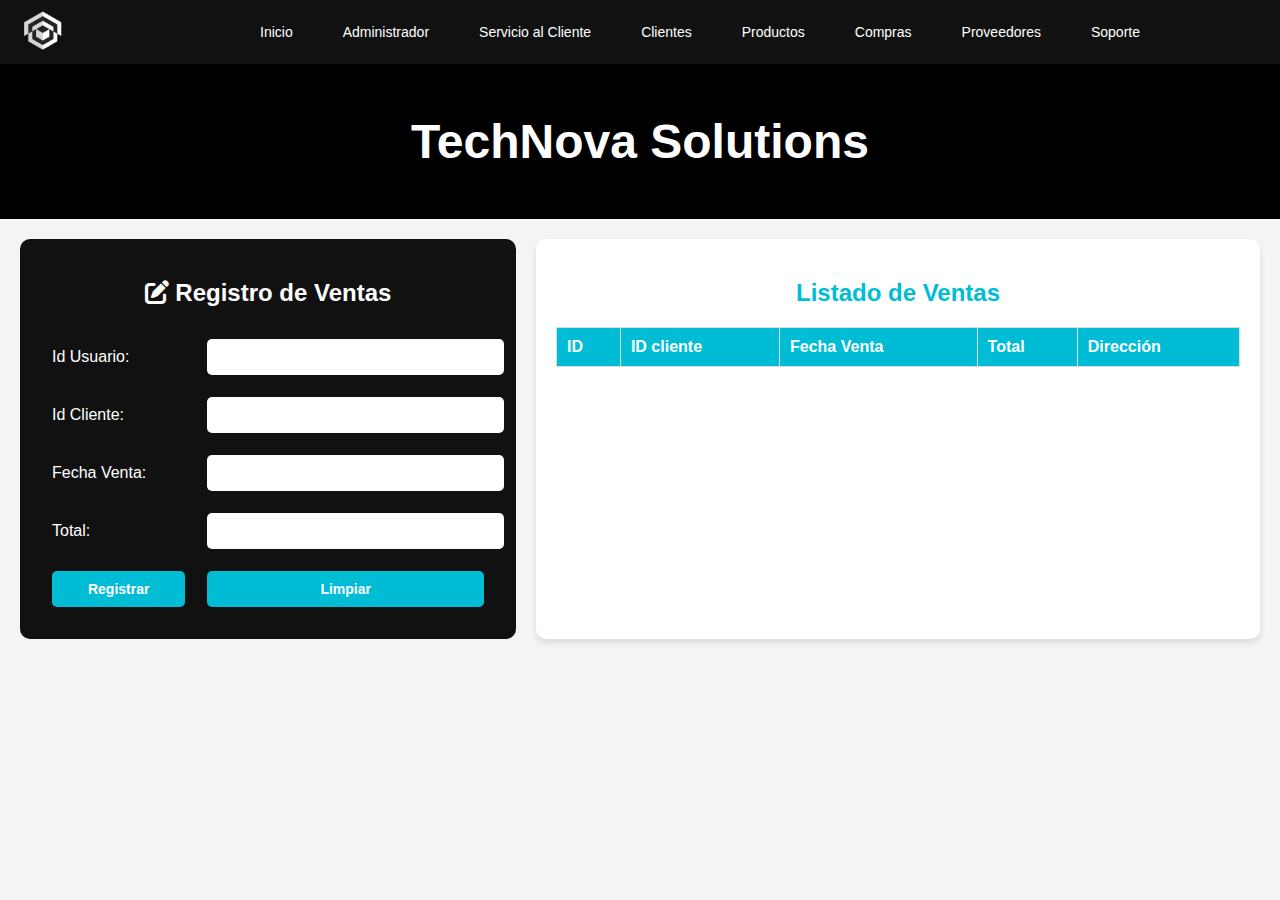
<file: tabla_Ventas.html>
<!DOCTYPE html>
<html lang="es">
<head>
    <meta charset="UTF-8">
    <meta name="viewport" content="width=device-width, initial-scale=1.0">
    <title>TechNova Solutions</title>
    <link rel="stylesheet" href="tablas.css">
    <link rel="stylesheet" href="https://cdnjs.cloudflare.com/ajax/libs/font-awesome/6.0.0-beta3/css/all.min.css">

</head>
<body>
    <!-- Navbar -->
    <header class="navbar">
        <div class="logo">
            <img src="logo2.png" alt="TechNova">
        </div>
        <nav>
            <ul class="nav-links">
                <li><a href="index.html">Inicio</a></li>
                <li>
                    <a href="#">Administrador</a>
                    <ul class="submenu">
                        <li><a href="tabla_personal.html">Personal</a></li>
                        <li><a href="tabla_usuarios.html">Usuarios</a></li>
                        <li><a href="tabla_Roles.html">Roles</a></li>
                        <li><a href="tabla_permisos.html">Permisos</a></li>
                    </ul>
                </li>
                <li>
                    <a href="#">Servicio al Cliente</a>
                    <ul class="submenu2">
                        <li><a href="tabla_Ventas.html">Ventas</a></li>
                        <li><a href="tabla_detalleVenta.html">Detalle de Ventas</a></li>
                        <li><a href="tabla_promociones.html">Promociones</a></li>
                    </ul>
                </li>
                <li><a href="tabla_clientes.html">Clientes</a></li>
                <li><a href="tabla_productos.html">Productos</a></li>
                <li><a href="tabla_compra.html">Compras</a></li>
                <li><a href="tabla_proveedor.html">Proveedores</a></li>
                <li><a href="#">Soporte</a></li>
            </ul>
        </nav>
    </header>

    <!-- Hero Section -->
    <section class="hero">
        <h1>TechNova Solutions</h1>
    </section>

    <!-- Main Content -->
    <div class="container">
        <!-- Form Section -->
        <div class="form-section">
            <h2><i class="fas fa-edit"></i> Registro de Ventas</h2>
            <form action="tabla_Ventas.php" method="post">
                <table>
                    <tr>
                        <td>Id Usuario:</td>
                        <td><input type="text" name="id usuario" required></td>
                    </tr>
                    <tr>
                        <td>Id Cliente:</td>
                        <td><input type="text" name="id cliente" required></td>
                    </tr>
                    <tr>
                        <td>Fecha Venta:</td>
                        <td><input type="text" name="fecha venta" required></td>
                    </tr>
                    <tr>
                        <td>Total:</td>
                        <td><input type="text" name="total" required></td>
                    </tr>
                    <tr>
                        <td><input type="submit" value="Registrar"></td>
                        <td><input type="reset" value="Limpiar"></td>
                    </tr>
                </table>
            </form>
        </div>

        <!-- Data Section -->
        <div class="data-section">
            <h2>Listado de Ventas</h2>
            <table class="data-table">
                <thead>
                    <tr>
                        <th>ID</th>
                        <th>ID cliente</th>
                        <th>Fecha Venta</th>
                        <th>Total</th>
                        <th>Dirección</th>
                    </tr>
                </thead>
                <tbody>
                    <!-- Aquí se agregarán dinámicamente las filas desde PHP -->
                </tbody>
            </table>
        </div>
    </div>
</body>
</html>
</file>
<file: index.css>
/* Reinicio básico */
* {
    margin: 0;
    padding: 0;
    box-sizing: border-box;
}

body {
    font-family: 'Arial', sans-serif;
    background-color: #222;
    
}

/* Navbar principal */
.navbar {
    display: flex;
    justify-content: space-between;
    align-items: center;
    padding: 5px 15px;
    background-color: #111;
    position: fixed;
    width: 100%;
    top: 0;
    z-index: 1000;
}

.nav-links {
    list-style: none;
    display: flex;
    justify-content: auto;
    gap: 10px; /* Espaciado entre elementos */
    margin: 0 100px; /* Asegura que el contenedor esté centrado */
    padding: 0; /* Evita espacio adicional */
}

.nav-links li {
    position: relative; /* Necesario para posicionar el submenú */
    text-align: center; /* Centra el texto del enlace principal */
}

.nav-links li a {
    text-decoration: none;
    color: white;
    font-size: 14px;
    padding: 10px 20px;
    display: block;
    transition: color 0.3s ease;
}

.nav-links li a:hover {
    color: #00bcd4; /* Efecto hover con color elegante */
}

.navbar .logo img {
    width: 55px;  /* Ancho en píxeles */
    height: auto; /* Mantiene la proporción de la imagen */
    margin: auto; /* Centra horizontalmente  */
}

/* Submenú */
.submenu {
    list-style: none;
    position: absolute;
    top: 100%; /* Mantiene el submenú justo debajo */
    left: 0; /* Alinea el submenú con el borde izquierdo del elemento padre */
    background-color: #333; /* Fondo del submenú */
    border-radius: 5px;
    overflow: hidden;
    display: none;
    box-shadow: 0 4px 8px rgba(0, 0, 0, 0.2);
    padding: 0; /* Sin espacio adicional */
    margin: 0;
    min-width: 100%; /* Asegura que tenga al menos el mismo ancho que el padre */
}
.submenu li {
    width: 100%; /* Asegura que cada elemento ocupe el ancho completo */
}

.submenu li a {
    font-size: 13px;
    text-align: left; /* Alinea el texto a la izquierda */
    color: #fff;
    padding: 10px 20px; /* Más espacio horizontal */
    display: block;
    width: 100%; /* Ocupa el ancho completo del contenedor */
    white-space: nowrap; /* Evita quiebres de texto */
    transition: background-color 0.3s ease, color 0.3s ease;
}

.submenu li a:hover {
    background-color: #00bcd4; /* Color uniforme al pasar el mouse */
    color: #222; /* Contraste con el fondo */
}

/* Mostrar submenú al pasar el mouse */
.nav-links li:hover > .submenu {
    display: block;
    animation: fadeIn 0.3s ease-in-out; /* Efecto de aparición */
}

/* Animación del submenú */
@keyframes fadeIn {
    from {
        opacity: 0;
        transform: translateY(-10px); /* Submenú inicia arriba */
    }
    to {
        opacity: 1;
        transform: translateY(0); /* Submenú vuelve a su posición normal */
    }
}

/*submenu */
.submenu2 {
    list-style: none;
    position: absolute;
    top: 100%; /* Mantiene el submenú justo debajo */
    left: 0; /* Alinea el submenú con el borde izquierdo del elemento padre */
    background-color: #333; /* Fondo del submenú */
    border-radius: 5px;
    overflow: hidden;
    display: none;
    box-shadow: 0 4px 8px rgba(0, 0, 0, 0.2);
    padding: 0; /* Sin espacio adicional */
    margin: 0;
    min-width: 100%; /* Asegura que tenga al menos el mismo ancho que el padre */
}
.submenu2 li {
    width: 100%; /* Asegura que cada elemento ocupe el ancho completo */
}

.submenu2 li a {
    font-size: 13px;
    text-align: left; /* Alinea el texto a la izquierda */
    color: #fff;
    padding: 10px 20px; /* Más espacio horizontal */
    display: block;
    width: 100%; /* Ocupa el ancho completo del contenedor */
    white-space: nowrap; /* Evita quiebres de texto */
    transition: background-color 0.3s ease, color 0.3s ease;
}

.submenu2 li a:hover {
    background-color: #00bcd4; /* Color uniforme al pasar el mouse */
    color: #222; /* Contraste con el fondo */
}

/* Mostrar submenú al pasar el mouse */
.nav-links li:hover > .submenu2 {
    display: block;
    animation: fadeIn 0.3s ease-in-out; /* Efecto de aparición */
}

.hero {
    text-align: center;
    padding-top: 100px;
    background: linear-gradient(to bottom, #000, #222);
    padding-bottom: 50px;
}

.hero h1 {
    font-size: 48px;
    font-weight: bold;
    margin: 20px 0;
    color: white;
}

.buttons {
    margin: 20px 0;
}

.btn {
    text-decoration: none;
    padding: 10px 20px;
    border-radius: 20px;
    margin: 0 10px;
    font-size: 16px;
    transition: background-color 0.3s, color 0.3s;
}

.btn.info {
    background-color: #007aff;
    color: #fff;
}

.btn.info:hover {
    background-color: #005bb5;
}

.btn.buy {
    background-color: transparent;
    color: #007aff;
    border: 1px solid #007aff;
}

.btn.buy:hover {
    background-color: #007aff;
    color: #fff;
}

.phone-image img {
    margin-top: 20px;
    max-width: 80%;
    height: auto;
    filter: drop-shadow(0 0 20px #00bcd4);
}
</file>
<file: inicio secion.css>
/* Estilos generales */
* {
    margin: 0;
    padding: 0;
    box-sizing: border-box;
}

body {
    font-family: 'Arial', sans-serif;
    background-color: #f4f4f9;
    display: flex;
    justify-content: center;
    align-items: center;
    height: 100vh;
    margin: 0;
}

/* Contenedor del formulario de login */
.login-container {
    background-color: white;
    padding: 40px;
    border-radius: 8px;
    box-shadow: 0 4px 8px rgba(0, 0, 0, 0.1);
    width: 100%;
    max-width: 400px;
    text-align: center;
}

h2 {
    margin-bottom: 20px;
    font-size: 24px;
    color: #333;
}

/* Estilos de los inputs */
.input-group {
    margin-bottom: 20px;
    text-align: left;
}

.input-group label {
    display: block;
    margin-bottom: 8px;
    font-size: 14px;
    color: #555;
}

.input-group input {
    width: 100%;
    padding: 10px;
    border: 1px solid #ccc;
    border-radius: 4px;
    font-size: 16px;
    background-color: #f9f9f9;
}

.input-group input:focus {
    border-color: #4CAF50;
    outline: none;
}

/* Estilos del botón */
button {
    width: 100%;
    padding: 12px;
    background-color: #0c0c0c;
    border: none;
    border-radius: 4px;
    color: white;
    font-size: 16px;
    cursor: pointer;
}

button:hover {
    background-color: #45a049;
}

/* Enlace de registro */
.signup-link {
    margin-top: 20px;
    font-size: 14px;
    color: #666;
}

.signup-link a {
    color: #4CAF50;
    text-decoration: none;
}

.signup-link a:hover {
    text-decoration: underline;
}
</file>
<file: tablas.css>
/* General */
body {
    font-family: 'Arial', sans-serif;
    margin: 0;
    padding: 0;
    background-color: #f4f4f4;
}

/* Navbar */
.navbar {
    display: flex;
    justify-content: space-between;
    align-items: center;
    background-color: #111;
    padding: 10px 20px;
    color: white;
}

.navbar .logo img {
    height: 40px;
}

.nav-links {
    list-style: none;
    display: flex;
    gap: 10px;
    margin: 0 100px; /* Asegura que el contenedor esté centrado */
    padding: 0; /* Evita espacio adicional */
}

.nav-links li {
    position: relative;
}

.nav-links a {
    text-decoration: none;
    color: white;
    font-size: 14px;
    transition: color 0.3s ease;
    padding: 10px 20px;
    border-radius: 5px;
}

.nav-links a:hover {
    color: #00bcd4; /*color para resaltar las letras del menu*/
    
    
}

.submenu,
.submenu2 {
    list-style: none;
    position: absolute;
    top: 100%; /* Mantiene el submenú justo debajo */
    left: 0; /* Alinea el submenú con el borde izquierdo del elemento padre */
    background-color: #333; /* Fondo del submenú */
    border-radius: 5px;
    overflow: hidden;
    display: none;
    box-shadow: 0 4px 8px rgba(0, 0, 0, 0.2);
    padding: 0; /* Sin espacio adicional */
    margin: 0;
    min-width: 100%; /* Asegura que tenga al menos el mismo ancho que el padre */
}

.submenu li,
.submenu2 li {
    width: 100%; /* Asegura que cada elemento ocupe el ancho completo */
}

.submenu li a,
.submenu2 li a {
    font-size: 13px;
    text-align: left; /* Alinea el texto a la izquierda */
    color: #fff;
    padding: 10px 20px; /* Más espacio horizontal */
    display: block;
    width: 100%; /* Ocupa el ancho completo del contenedor */
    white-space: nowrap; /* Evita quiebres de texto */
    transition: background-color 0.3s ease, color 0.3s ease;
}

.submenu li a:hover,
.submenu2 li a:hover {
    background-color: #00bcd4;
    color: #222; /* Contraste con el fondo */
    
}

.nav-links li:hover .submenu,
.nav-links li:hover .submenu2 {
    display: block;
    animation: fadeIn 0.3s ease-in-out; /* Efecto de aparición */
}

/* Animación del submenú */
@keyframes fadeIn {
    from {
        opacity: 0;
        transform: translateY(-10px); /* Submenú inicia arriba */
    }
    to {
        opacity: 1;
        transform: translateY(0); /* Submenú vuelve a su posición normal */
    }
}

/* Hero Section */
.hero {
    text-align: center;
    padding: 30px;
    background-color: #000;
    color: white;
}

.hero h1 {
    font-size: 48px;
    font-weight: bold;
    margin: 20px 0;
    color: white;
}

/* Main Content */
.container {
    display: flex;
    gap: 20px;
    padding: 20px;
}

/* Form Section */
.form-section {
    width: 40%;
    background-color: #111;
    color: white;
    padding: 20px;
    border-radius: 10px;
}

.form-section h2 {
    text-align: center;
    margin-bottom: 20px;
}

.form-section form {
    display: flex;
    flex-direction: column;
    gap: 15px;
}

.form-section table {
    width: 100%;
}

.form-section table td {
    padding: 10px;
}

.form-section input[type="text"],
.form-section input[type="submit"],
.form-section input[type="reset"] {
    width: 100%;
    padding: 10px;
    border: none;
    border-radius: 5px;
    font-size: 14px;
}

/*
.form-section select{
    background-color: #00bcd4;
    color: white;
    font-weight: bold;
    cursor: pointer;
}


.form-section input[type="date"] {
    width: 100%;
    padding: 10px;
    border: none;
    border-radius: 5px;
    font-size: 14px;
} */

.form-section input[type="submit"] {
    background-color: #00bcd4;
    color: white;
    font-weight: bold;
    cursor: pointer;
}

.form-section input[type="reset"] {
    background-color: #00bcd4;
    color: white;
    font-weight: bold;
    cursor: pointer;
}

.form-section input[type="submit"]:hover,
.form-section input[type="reset"]:hover {
    opacity: 0.9;
}

/* Data Section */
.data-section {
    width: 60%;
    background-color: #fff;
    padding: 20px;
    border-radius: 10px;
    box-shadow: 0 4px 6px rgba(0, 0, 0, 0.1);
}

.data-section h2 {
    text-align: center;
    margin-bottom: 20px;
    color: #00bcd4;
}

.data-section table {
    width: 100%;
    border-collapse: collapse;
}

.data-section th,
.data-section td {
    padding: 10px;
    border: 1px solid #ddd;
    text-align: left;
}

.data-section th {
    background-color: #00bcd4;
    color: white;
}
</file>
